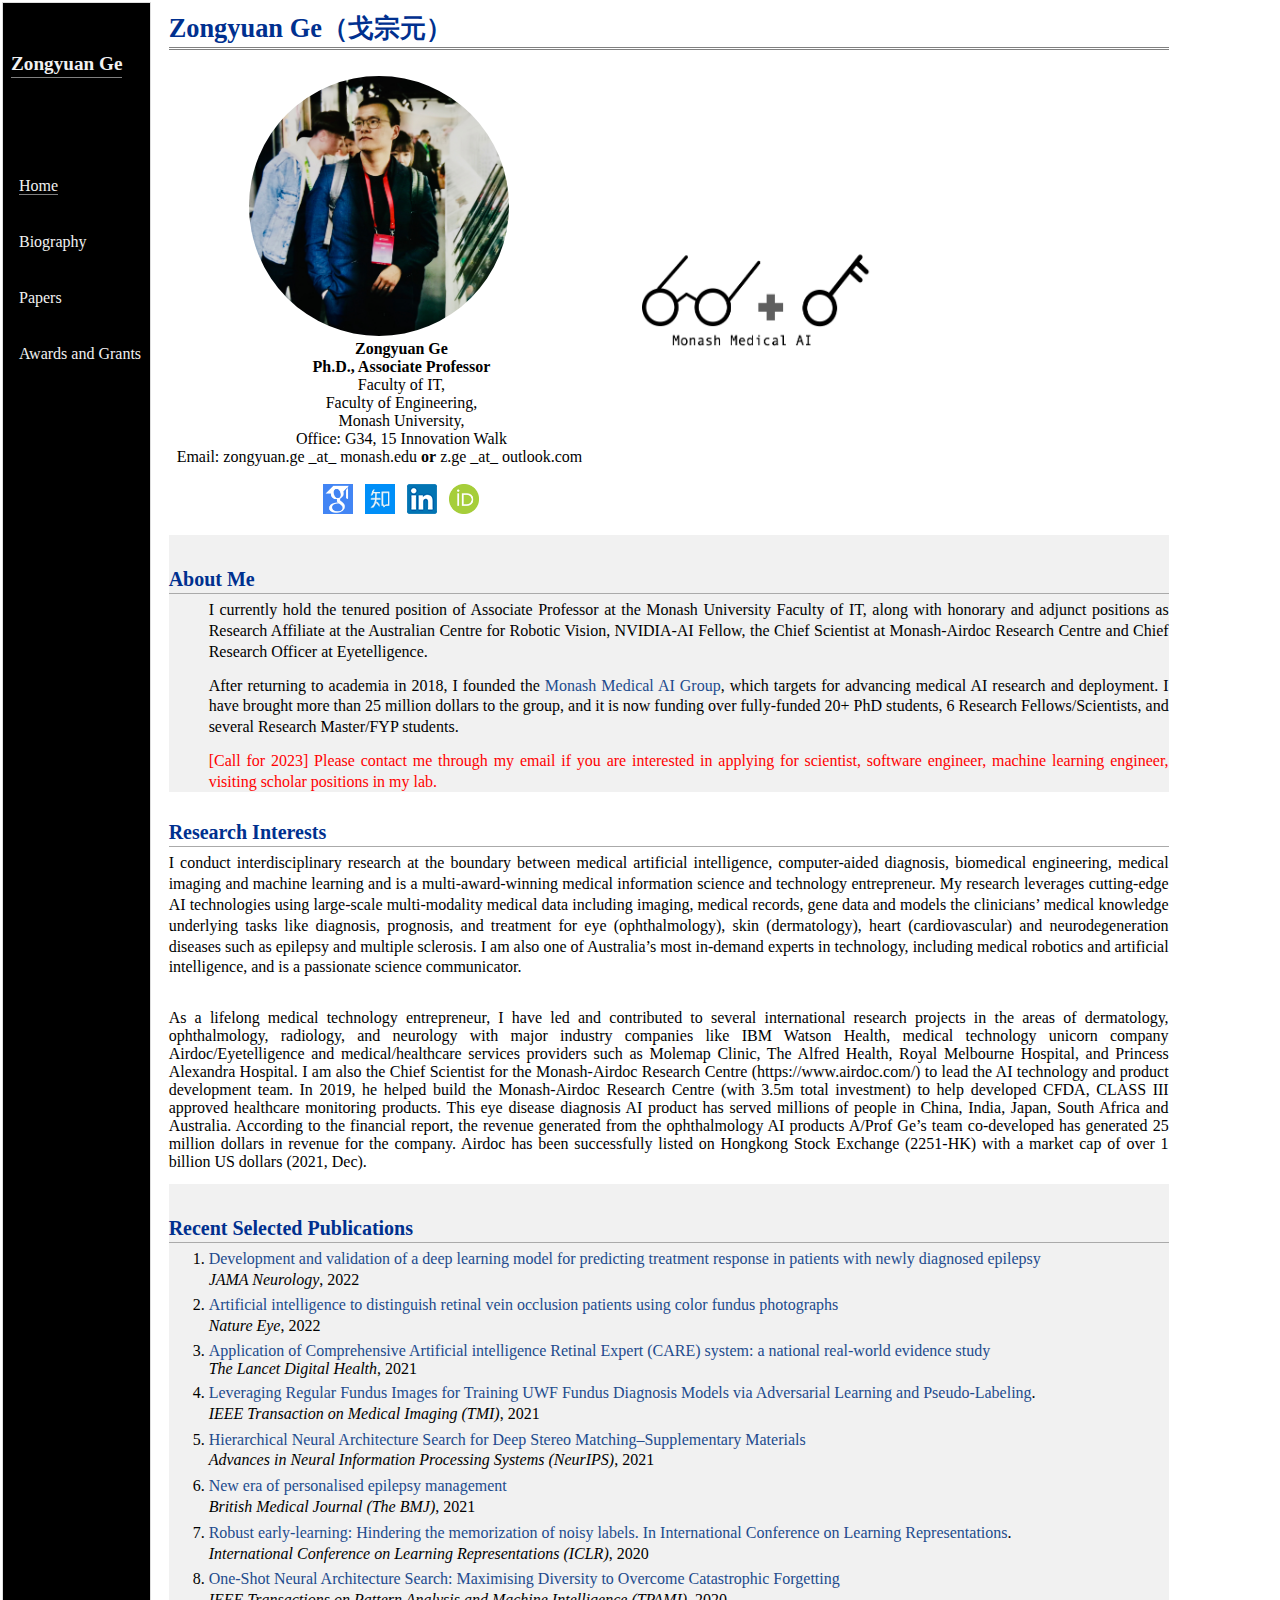
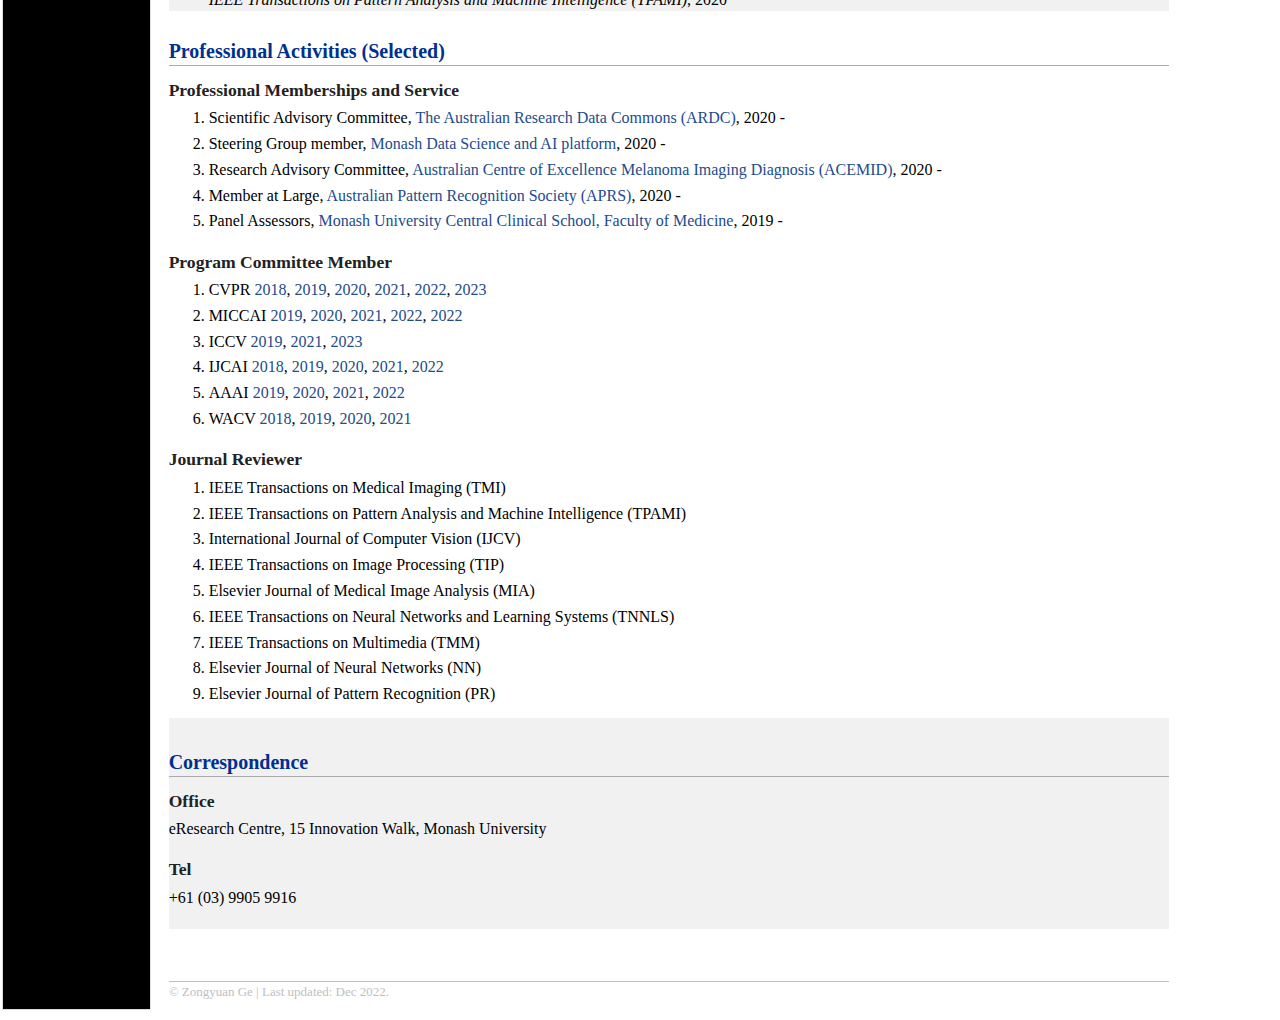
<file: index.html>
<html>
<head>
<meta http-equiv="Content-Type" content="text/html;charset=utf-8" />
<link rel="stylesheet" href="jemdoc.css" type="text/css" />
<title>Zongyuan Ge Homepage</title>
</head>
<body>
<table summary="Table for page layout." id="tlayout">
<tr valign="top">
<td id="layout-menu">
<div class="menu-category">Zongyuan Ge</div>
<div class="menu-item"><a href="index.html" class="current">Home</a></div>
<div class="menu-item"><a href="biography.html">Biography</a></div>
<div class="menu-item"><a href="papers.html">Papers</a></div>
<!-- <div class="menu-item"><a href="tutorials.html">Tutorials</a></div>
 --><div class="menu-item"><a href="awards.html">Awards and Grants</a></div>
<!-- <div class="menu-category">Research</div> -->
<!-- <div class="menu-item"><a href="books.html">Books</a></div>
 -->
 <!-- <div class="menu-item"><a href="papers.html">Papers</a></div> -->
<!-- <div class="menu-item"><a href="projects.html">Projects</a></div>
 -->
<!-- <div class="menu-item"><a href="tutorials.html">Tutorials</a></div> -->
<!-- <div class="menu-item"><a href="workshops.html">Workshops</a></div>
 -->
<!--  <div class="menu-item"><a href="talks.html">Invited&nbsp;talks</a></div>
 -->
<!-- <div class="menu-category">Awards &amp; Honors</div> -->
<!-- <div class="menu-item"><a href="awards.html">Grants and Awards</a></div> -->
<!-- <div class="menu-item"><a href="competitions.html">Competitions</a></div>
 -->
</td>
<td id="layout-content">
<div id="toptitle">
<h1>Zongyuan Ge（戈宗元）</h1>
</div>
<table class="imgtable"><tr>

<!-- <td align="centre">
<a href="https://www.monash.edu/mmai-group/"><img src="imgs/MMAI.png" alt=“Monash” width="230px" height="110px" /></a>
&nbsp;&nbsp;&nbsp;&nbsp;&nbsp;&nbsp;&nbsp;&nbsp;&nbsp;&nbsp;&nbsp;
</td> -->

<td align="left">
<img class="mycss" src="imgs/IMG_2961.JPG" alt="gzy" width="260px" height="260px" />&nbsp;&nbsp;&nbsp;&nbsp;&nbsp;&nbsp;&nbsp;&nbsp;&nbsp;&nbsp;&nbsp;
<!-- <td> -->
	<br/>
	<strong>Zongyuan Ge</strong><br />
	<strong>Ph.D., Associate Professor</strong><br />
	Faculty of IT,<br /> 
	Faculty of Engineering,<br />
	Monash University,<br />
	Office: G34, 15 Innovation Walk<br />
	Email: zongyuan.ge _at_ monash.edu <strong>or</strong> z.ge _at_ outlook.com &nbsp;&nbsp;&nbsp;&nbsp;&nbsp;&nbsp;&nbsp;&nbsp;&nbsp;&nbsp;
	<br /><br />
	<a href="https://scholar.google.com.au/citations?user=Q0gUrcIAAAAJ&hl=en"><img src="imgs/google_scholar.png" height="30px" style="margin-bottom:-3px"></a>&nbsp;&nbsp;
	<a href=""><img src="imgs/zhihu.jpg" height="30px" style="margin-bottom:-3px"></a>&nbsp;&nbsp;
	<a href="https://www.linkedin.com/in/zongyuange/"><img src="imgs/LinkedIn_s.png" height="30px" style="margin-bottom:-3px"></a>&nbsp;&nbsp;
	<a href="https://orcid.org/0000-0002-5880-8673"><img src="imgs/ORCID.jpg" height="30px" style="margin-bottom:-3px"></a>
	<br />

<!-- </td> -->

<!-- <td>
<a href="https://www.monash.edu/"><img src="imgs/monash.png" alt=“Monash” width="250px" height="95px" /></a>
</td> -->

<td>
<a href="https://www.monash.edu/mmai-group/"><img src="imgs/MMAI.png" alt=“Monash” width="240px" height="110px" /></a>
</td>

<!-- <td align="left">
</td> -->
</td>
</tr></table>
<br />
<div id="content-background">
<h2>About Me</h2>
<ul>
<p> I currently hold the tenured position of Associate Professor at the Monash University Faculty of IT, along with honorary and adjunct positions as Research Affiliate at the Australian Centre for Robotic Vision, NVIDIA-AI Fellow, the Chief Scientist at Monash-Airdoc Research Centre and Chief Research Officer at Eyetelligence. 
</li>
</ul>
<ul>

<p> 
After returning to academia in 2018, I founded the <a href="https://www.monash.edu/mmai-group">Monash Medical AI Group</a>, which targets for advancing medical AI research and deployment. I have brought more than 25 million dollars to the group, and it is now funding over fully-funded 20+ PhD students, 6 Research Fellows/Scientists, and several Research Master/FYP students. </p>
</li>
</ul>
<ul>


<!-- <li><p>I conduct interdisciplinary research at the boundary between artificial intelligence, computer-aided diagnosis, biomedical engineering, medical imaging and machine learning and is a multi-award winning medical information science and technology entrepreneur. My research leverages cutting-edge AI technologies using large-scale multi-modality medical data including imaging, medical records, gene data and models the clinicians’ medical knowledge underlying tasks like diagnosis and prognosis for eye (ophthalmology), skin (dermatology), heart (cardiovascular) and neurodegeneration diseases.</p>
</li>
</ul>
<ul> -->

<p style="color:rgb(255,0,0);">[Call for 2023] Please contact me through my email if you are interested in applying for scientist, software engineer, machine learning engineer, visiting scholar positions in my lab.</p></p>
</li>
</ul>
</div>

<!-- <h2>Call for Papers</h2>
<ul>
<li><p><b>Pattern Recognition Special Issue on <a href="https://www.journals.elsevier.com/pattern-recognition/call-for-papers/fine-grained-object-retrieval-matching-and-ranking">Fine-Grained Object Retrieval, Matching and Ranking</a>&ndash;Before Oct. 10, 2021.</b></p></p>
</li>
</ul>
<h2>Updates</h2>
<ul>
<li><p>Eg: Jun. 21, 2021: Very honored to serve as an Area Chair in <a href="https://www.bmvc2021.com/">BMVC 2021</a>.</p>
</li>
</ul> -->



<!-- <h2>Research Interests</h2>
<p>My research interests include some sub-fields of <b>Computer Vision</b> and <b>Machine Learning</b>:</p>
<ul>
<li><p><b>Deep Convolutional Neural Networks</b> (DCNN) is a type of feed-forward artificial neural network where the individual neurons are tiled in such a way that they respond to overlapping regions in the visual field, which is widely used in image and video related tasks.</p>
</li>
</ul> -->


<h2>Research Interests</h2>
<p>I conduct interdisciplinary research at the boundary between medical artificial intelligence, computer-aided diagnosis, biomedical engineering, medical imaging and machine learning and is a multi-award-winning medical information science and technology entrepreneur. My research leverages cutting-edge AI technologies using large-scale multi-modality medical data including imaging, medical records, gene data and models the clinicians’ medical knowledge underlying tasks like diagnosis, prognosis, and treatment for eye (ophthalmology), skin (dermatology), heart (cardiovascular) and neurodegeneration diseases such as epilepsy and multiple sclerosis. I am also one of Australia’s most in-demand experts in technology, including medical robotics and artificial intelligence, and is a passionate science communicator. </p>
<br>As a lifelong medical technology entrepreneur, I have led and contributed to several international research projects in the areas of dermatology, ophthalmology, radiology, and neurology with major industry companies like IBM Watson Health, medical technology unicorn company Airdoc/Eyetelligence and medical/healthcare services providers such as Molemap Clinic, The Alfred Health, Royal Melbourne Hospital, and Princess Alexandra Hospital. I am also the Chief Scientist for the Monash-Airdoc Research Centre (https://www.airdoc.com/) to lead the AI technology and product development team. In 2019, he helped build the Monash-Airdoc Research Centre (with 3.5m total investment) to help developed CFDA, CLASS III approved healthcare monitoring products. This eye disease diagnosis AI product has served millions of people in China, India, Japan, South Africa and Australia. According to the financial report, the revenue generated from the ophthalmology AI products A/Prof Ge’s team co-developed has generated 25 million dollars in revenue for the company. Airdoc has been successfully listed on Hongkong Stock Exchange (2251-HK) with a market cap of over 1 billion US dollars (2021, Dec).
<ul>
</ul>


<div id="content-background">
<h2>Recent Selected Publications</h2>
<ul>


<li><p><a href="https://jamanetwork.com/journals/jamaneurology/article-abstract/2795867">Development and validation of a deep learning model for predicting treatment response in patients with newly diagnosed epilepsy
</a>
<br /><i>JAMA Neurology</i>, 2022</p>
</li>

<li><p><a href="https://www.nature.com/articles/s41433-022-02239-4">Artificial intelligence to distinguish retinal vein occlusion patients using color fundus photographs
</a>
<br /><i>Nature Eye</i>, 2022</p>
</li>

<li><a href="https://scholar.google.com.au/citations?view_op=view_citation&amp;hl=en&amp;user=Q0gUrcIAAAAJ&amp;cstart=20&amp;pagesize=80&amp;citation_for_view=Q0gUrcIAAAAJ:8AbLer7MMksC" class="gsc_a_at">Application of Comprehensive Artificial intelligence Retinal Expert (CARE) system: a national real-world evidence study</a>
<!-- <br /> D Lin, J Xiong, C Liu, L Zhao, Z Li, S Yu, X Wu, <STRONG>Z Ge</STRONG>, X Hu, B Wang, M Fu, ...<br /><em> -->
<br /><i>The Lancet Digital Health</i>, 2021</span></em>
<br /></li>

<li><p><a href="https://arxiv.org/pdf/2011.13816.pdf">Leveraging Regular Fundus Images for Training UWF Fundus Diagnosis Models via Adversarial Learning and Pseudo-Labeling</a>.
<!-- <br />L.Ju, X.Wang, Z.Xin, P.Bonnington, T.Drummond, <b>Z.Ge</b> -->
<br /><i>IEEE Transaction on Medical Imaging (TMI)</i>, 2021</p>
</li>

<li><p><a href="https://proceedings.neurips.cc/paper/2020/file/fc146be0b230d7e0a92e66a6114b840d-Paper.pdf">Hierarchical Neural Architecture Search for Deep Stereo Matching–Supplementary Materials
</a>
<!--<br />X.Cheng, Y.Zhong, M.Harandi, Y.Dai, X.Chang, H.Li, T.Drummond, <b>Z.Ge</b>-->
<br /><i>Advances in Neural Information Processing Systems (NeurIPS)</i>, 2021</p>
</li>

<li><p><a href="https://www.bmj.com/content/371/bmj.m3658.long">New era of personalised epilepsy management
</a>
<!--<br />Z.Chen, B.Rollo, A.Baker, A.Anderson, Y.Ma, T.Obrien, <b>Z.Ge</b>, X.Wang, P.Kwan-->
<br /><i>British Medical Journal (The BMJ)</i>, 2021</p>
</li>


<li><p><a href="https://openreview.net/pdf?id=Eql5b1_hTE4">Robust early-learning: Hindering the memorization of noisy labels. In International Conference on Learning Representations</a>.
<!--<br />Xia, X., Liu, T., Han, B., Gong, C., Wang, N., <b>Z.Ge</b>, Chang, Y.-->
<br /><i>International Conference on Learning Representations (ICLR)</i>, 2020</p>
</li>


<li><p><a href="https://ieeexplore.ieee.org/abstract/document/9247292">One-Shot Neural Architecture Search: Maximising Diversity to Overcome Catastrophic Forgetting
</a>
<!--<br />M.Zhang, H.Li, S.Pan, X.Chang, <b>Z.Ge</b>, S.Su-->
<br /><i>IEEE Transactions on Pattern Analysis and Machine Intelligence
 (TPAMI)</i>, 2020</p>
</li>



<!-- <li><p><a href="publication/tip17SCDA.pdf">Robust early-learning: Hindering the memorization of noisy labels. In International Conference on Learning Representations</a>.
<br /><p style="color:red"><i>(This work was the highly cited paper by ESI, which received enough citations to place it in the top 1% of its academic field.)</i></p>
<b>X.-S. Wei</b>, J.-H. Luo, J. Wu, and Z.-H. Zhou.
<br /><i>IEEE Transactions on Image Processing (TIP)</i>, 2017, 26(6): 2868-2881.</p>
</li>
 -->
</ul>
</div>

<h2>Professional Activities (Selected)</h2>
<h3>Professional Memberships and Service</h3>
<ul>

<li><p>Scientific Advisory Committee, <a href="https://ardc.edu.au/">The Australian Research Data Commons (ARDC)</a>, 2020 -</p>
</li>
<li><p>Steering Group member, <a href="https://www.monash.edu/researchinfrastructure/datascienceandai/home">Monash Data Science and AI platform</a>, 2020 -</p>
</li>
<li><p>Research Advisory Committee,  <a href="https://acemid.centre.uq.edu.au/">Australian Centre of Excellence Melanoma Imaging Diagnosis (ACEMID)</a>, 2020 -</p>
</li>
<li><p>Member at Large, <a href="http://aprs.dictaconference.org/">Australian Pattern Recognition Society (APRS)</a>, 2020 -</p>
</li>
<li><p>Panel Assessors, <a href="https://www.monash.edu/medicine/ccs">Monash University Central Clinical School, Faculty of Medicine</a>, 2019 -</p>
</li>


<!-- </ul>
<h3>Program Chair / Co-Chair</h3>
<ul>
<li><p>ACM International Conference on Multimedia (ACM MM) Workshop on <a href="https://ltdl-ijcai21.github.io/">Multimedia Understanding with Less Labeling</a>, 2021</p>
</li>
<li><p>International Joint Conference on Artificial Intelligence (IJCAI) Workshop on <a href="https://ltdl-ijcai21.github.io/">Long-Tailed Distribution Learning</a>, 2021</p>
</li>
<li><p>International Conference on Computer Vision (ICCV) Workshop on <a href="http://chalearnlap.cvc.uab.es/workshop/44/description/">Understanding Social Behavior in Small Group Interactions</a>, 2021</p>
</li>
<li><p>Asian Conference on Computer Vision (ACCV) Workshop on <a href="https://sites.google.com/view/webfg2020">Webly-Supervised Fine-Grained Recognition</a>, 2020</p>
</li>
</ul>
<h3>Publicity Chair</h3>
<ul>
<li><p>PRCV <a href="http://www.prcv.cn/committees_en.html">2020</a></p>
</li>
</ul>
<h3>Guest Editor</h3>
<ul>
<li><p>Pattern Recognition Special Issue on <a href="https://www.journals.elsevier.com/pattern-recognition/call-for-papers/fine-grained-object-retrieval-matching-and-ranking">Fine-Grained Object Retrieval, Matching and Ranking</a>, 2021</p>
</li>
</ul>
<h3>Area Chair / Senior PC</h3>
<ul>
<li><p>IJCAI <a href="https://ijcai-21.org/">2021</a></p>
</li>
<li><p>BMVC <a href="https://www.bmvc2021.com/">2021</a></p>
</li> -->
</ul>
<h3>Program Committee Member</h3>
<ul>
<li><p>CVPR <a href="http://cvpr2018.thecvf.com/">2018</a>, <a href="http://cvpr2019.thecvf.com/">2019</a>, <a href="http://cvpr2020.thecvf.com/">2020</a>, <a href="http://cvpr2021.thecvf.com/">2021</a>, <a href="http://cvpr2022.thecvf.com/">2022</a>, <a href="http://cvpr2023.thecvf.com/">2023</a></p>
</li>
<li><p>MICCAI <a href="https://www.miccai2019.org/">2019</a>, <a href="https://miccai2020.org/en/">2020</a>, <a href="https://www.miccai2021.org/en/">2021</a>, <a href="https://www.miccai2021.org/en/">2022</a>, <a href="https://www.miccai2021.org/en/">2022</a>
<li><p>ICCV <a href="http://iccv2019.thecvf.com/">2019</a>, <a href="http://iccv2021.thecvf.com/home">2021</a>, <a href="http://iccv2023.thecvf.com/home">2023</a></p>
<li><p>IJCAI <a href="https://www.ijcai-18.org/">2018</a>, <a href="https://ijcai19.org/">2019</a>,  <a href="https://www.ijcai20.org/">2020</a>,  <a href="https://www.ijcai21.org/">2021</a>,  <a href="https://www.ijcai22.org/">2022</a></p>
</li>
<li><p>AAAI <a href="https://aaai.org/Conferences/AAAI-19/">2019</a>, <a href="https://aaai.org/Conferences/AAAI-20/">2020</a>, <a href="https://aaai.org/Conferences/AAAI-21/">2021</a>, <a href="https://aaai.org/Conferences/AAAI-22/">2022</a></p>
<li><p>WACV <a href="http://wacv2021.thecvf.com/">2018</a>, <a href="http://wacv2021.thecvf.com/">2019</a>, <a href="https://wacv20.wacv.net/">2020</a>, <a href="http://wacv2021.thecvf.com/">2021</a></p>
</li>

</p>
</li>
</ul>
<h3>Journal Reviewer</h3>
<ul>
<li><p>IEEE Transactions on Medical Imaging (TMI)</p>
</li>
<li><p>IEEE Transactions on Pattern Analysis and Machine Intelligence (TPAMI)</p>
</li>
<li><p>International Journal of Computer Vision (IJCV)</p>
</li>
<li><p>IEEE Transactions on Image Processing (TIP)</p>
</li>
<li><p>Elsevier Journal of Medical Image Analysis (MIA)</p>
</li>
<li><p>IEEE Transactions on Neural Networks and Learning Systems (TNNLS)</p>
</li>
<li><p>IEEE Transactions on Multimedia (TMM)</p>
</li>
<li><p>Elsevier Journal of Neural Networks (NN)</p>
</li>
<li><p>Elsevier Journal of Pattern Recognition (PR)
</p>
</li>


</p>
</li>
</ul>


<div id="content-background">
<h2>Correspondence</h2>
<h3>Office</h3>
<p>eResearch Centre, 15 Innovation Walk, Monash University</p>
<h3>Tel</h3>
<p>+61 (03) 9905 9916
<br /><br /></p>
</div>

<script type='text/javascript' id='clustrmaps' src='//cdn.clustrmaps.com/map_v2.js?cl=ffffff&w=300&t=tt&d=DkX2f_8RZ03wlQUJzl9vnrCtQIN5wcwJuIzyF4OasZY'></script>
<div id="footer">
<div id="footer-text">
&copy; Zongyuan Ge  | Last updated: Dec 2022</a>.
</div>
</div>
</td>
</tr>
</table>
</body>
</html>
</file>
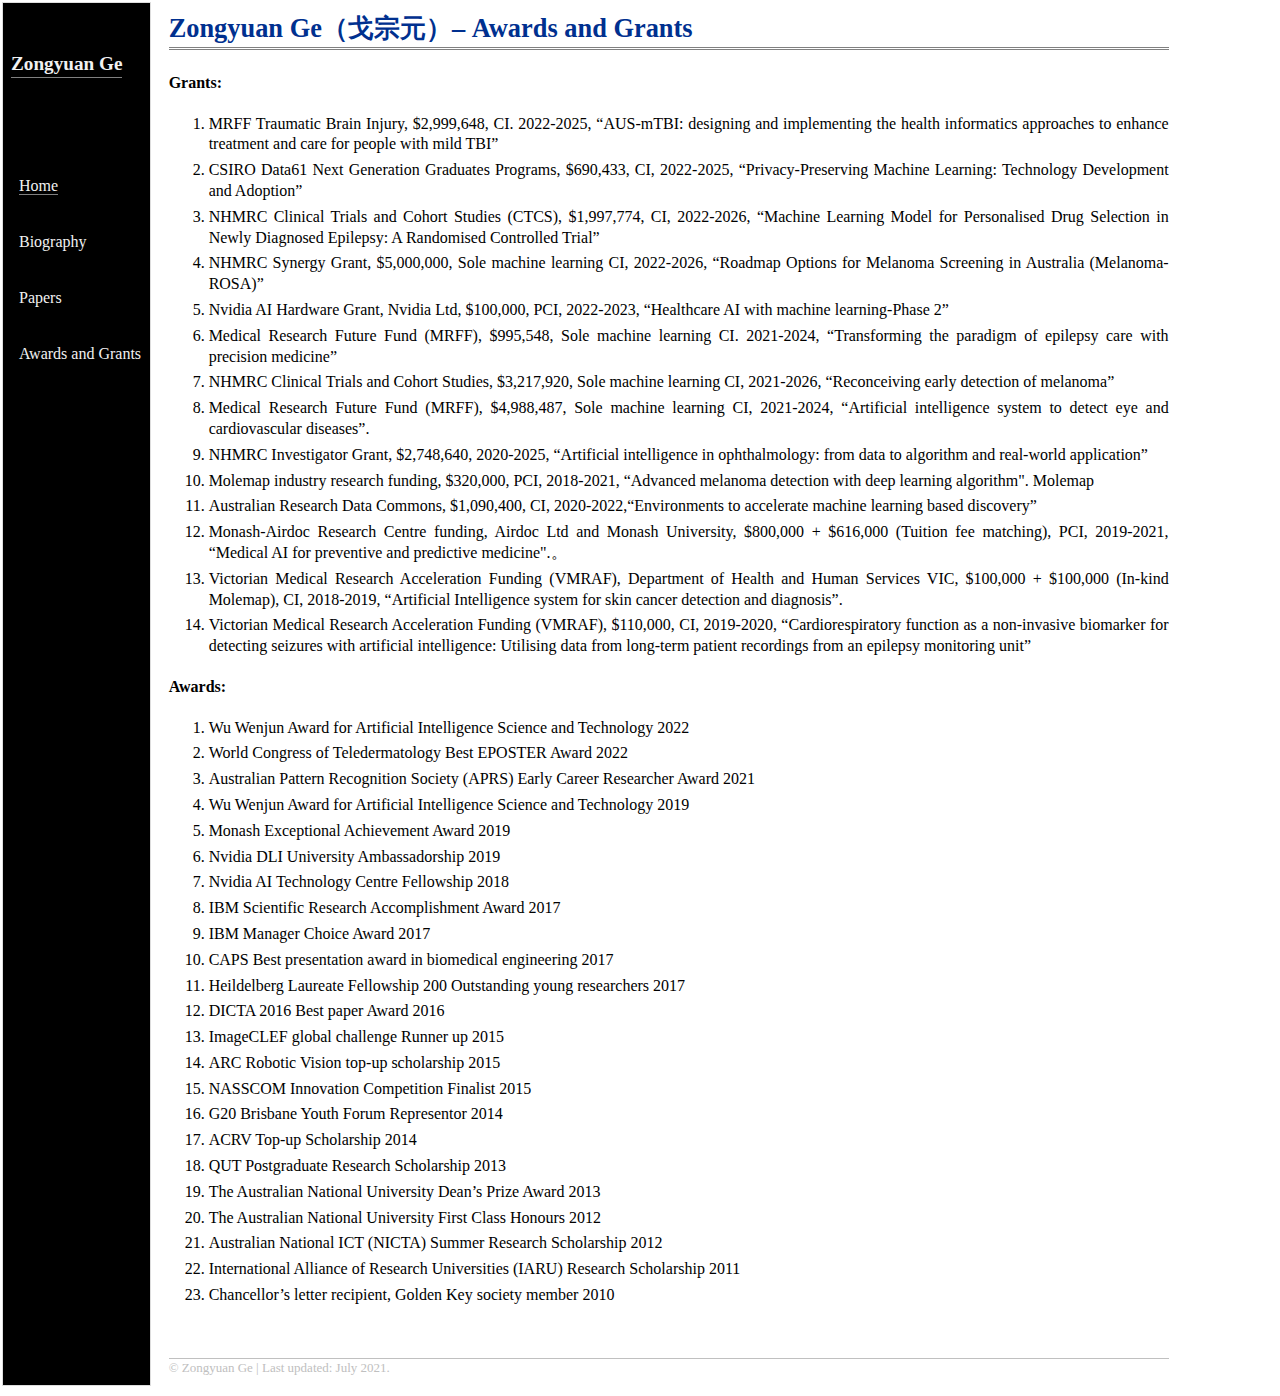
<file: awards.html>
<!DOCTYPE html PUBLIC "-//W3C//DTD XHTML 1.1//EN"
  "http://www.w3.org/TR/xhtml11/DTD/xhtml11.dtd">
<html xmlns="http://www.w3.org/1999/xhtml" xml:lang="en">
<head>
<meta name="generator" content="jemdoc, see http://jemdoc.jaboc.net/" />
<meta http-equiv="Content-Type" content="text/html;charset=utf-8" />
<link rel="stylesheet" href="jemdoc.css" type="text/css" />
<title>Zongyuan Ge（戈宗元）&ndash; Awards</title>
</head>
<body>
<table summary="Table for page layout." id="tlayout">
<tr valign="top">
<td id="layout-menu">
<div class="menu-category">Zongyuan Ge</div>
<div class="menu-item"><a href="index.html" class="current">Home</a></div>
<div class="menu-item"><a href="biography.html">Biography</a></div>
<div class="menu-item"><a href="papers.html">Papers</a></div>
<div class="menu-item"><a href="awards.html">Awards and Grants</a></div>
<!-- <div class="menu-category">Research</div> -->
<!-- <div class="menu-item"><a href="books.html">Books</a></div>
 -->
 <!-- <div class="menu-item"><a href="papers.html">Papers</a></div> -->
<!-- <div class="menu-item"><a href="projects.html">Projects</a></div>
 -->
<!-- <div class="menu-item"><a href="tutorials.html">Tutorials</a></div> -->
<!-- <div class="menu-item"><a href="workshops.html">Workshops</a></div>
 -->
<!--  <div class="menu-item"><a href="talks.html">Invited&nbsp;talks</a></div>
 -->
<!-- <div class="menu-category">Awards &amp; Honors</div> -->
<!-- <div class="menu-item"><a href="awards.html">Grants and Awards</a></div> -->
<!-- <div class="menu-item"><a href="competitions.html">Competitions</a></div>
 -->
</td>
<td id="layout-content">
<div id="toptitle">
<h1>Zongyuan Ge（戈宗元）&ndash; Awards and Grants</h1>
</div>

<h4>Grants:</h4>

<ul>
<li><p> MRFF Traumatic Brain Injury, $2,999,648, CI. 2022-2025, “AUS-mTBI: designing and implementing the health informatics approaches to enhance treatment and care for people with mild TBI”</p>
</li>

<li><p> CSIRO Data61 Next Generation Graduates Programs, $690,433, CI, 2022-2025, “Privacy-Preserving Machine Learning: Technology Development and Adoption”</p>
</li>

<li><p> NHMRC Clinical Trials and Cohort Studies (CTCS), $1,997,774, CI, 2022-2026, “Machine Learning Model for Personalised Drug Selection in Newly Diagnosed Epilepsy: A Randomised Controlled Trial”</p>
</li>

<li><p> NHMRC Synergy Grant, $5,000,000, Sole machine learning CI, 2022-2026, “Roadmap Options for Melanoma Screening in Australia (Melanoma-ROSA)”</p>
</li>

<li><p> Nvidia AI Hardware Grant, Nvidia Ltd, $100,000, PCI, 2022-2023, “Healthcare AI with machine learning-Phase 2”</p>
</li>

<li><p> Medical Research Future Fund (MRFF), $995,548, Sole machine learning CI. 2021-2024, “Transforming the paradigm of epilepsy care with precision medicine”</p>
</li>

<li><p>NHMRC Clinical Trials and Cohort Studies, $3,217,920, Sole machine learning CI, 2021-2026, “Reconceiving early detection of melanoma”</p>
</li>

<li><p> Medical Research Future Fund (MRFF), $4,988,487, Sole machine learning CI, 2021-2024, “Artificial intelligence system to detect eye and cardiovascular diseases”. </p>
</li>


<li><p>NHMRC Investigator Grant, $2,748,640, 2020-2025, “Artificial intelligence in ophthalmology: from data to algorithm and real-world application”</p>
</li>

<li><p>Molemap industry research funding, $320,000, PCI, 2018-2021, “Advanced melanoma detection with deep learning algorithm". Molemap</p>
</li>

<li><p> Australian Research Data Commons, $1,090,400, CI, 2020-2022,“Environments to accelerate machine learning based discovery”</p>
</li>

<li><p> Monash-Airdoc Research Centre funding, Airdoc Ltd and Monash University, $800,000 + $616,000 (Tuition fee matching), PCI, 2019-2021, “Medical AI for preventive and predictive medicine".。</p>
</li>

<li><p> Victorian Medical Research Acceleration Funding (VMRAF), Department of Health and Human Services VIC, $100,000 + $100,000 (In-kind Molemap), CI, 2018-2019, “Artificial Intelligence system for skin cancer detection and diagnosis”.  </p>
</li>

<li><p> Victorian Medical Research Acceleration Funding (VMRAF),  $110,000, CI, 2019-2020, “Cardiorespiratory function as a non-invasive biomarker for detecting seizures with artificial intelligence: Utilising data from long-term patient recordings from an epilepsy monitoring unit”</p>
</li>
</ul>


<h4>Awards:</h4>
<ul>
<li><p>  Wu Wenjun Award for Artificial Intelligence Science and Technology 2022</p>
</li>

<li><p>  World Congress of Teledermatology Best EPOSTER Award 2022</p>
</li>

<li><p>  Australian Pattern Recognition Society (APRS) Early Career Researcher Award 2021 </p>
</li>

<li><p>  Wu Wenjun Award for Artificial Intelligence Science and Technology 2019</p>
</li>

<li><p>  Monash Exceptional Achievement Award 2019</p>
</li>

<li><p>  Nvidia DLI University Ambassadorship 2019</p>
</li>

<li><p>  Nvidia AI Technology Centre Fellowship 2018</p>
</li>

<li><p>  IBM Scientific Research Accomplishment Award 2017</p>
</li>

<li><p>  IBM Manager Choice Award 2017</p>
</li>

<li><p>  CAPS Best presentation award in biomedical engineering 2017</p>
</li>

<li><p>  Heildelberg Laureate Fellowship 200 Outstanding young researchers 2017</p>
</li>

<li><p>  DICTA 2016 Best paper Award 2016</p>
</li>

<li><p>  ImageCLEF global challenge Runner up 2015</p>
</li>

<li><p>  ARC Robotic Vision top-up scholarship 2015</p>
</li>

<li><p>  NASSCOM Innovation Competition Finalist 2015</p>
</li>

<li><p>  G20 Brisbane Youth Forum Representor 2014</p>
</li>

<li><p>  ACRV Top-up Scholarship 2014</p>
</li>

<li><p>  QUT Postgraduate Research Scholarship 2013 </p>
</li>

<li><p>  The Australian National University Dean’s Prize Award 2013</p>
</li>

<li><p> The Australian National University First Class Honours 2012 </p>
</li>

<li><p>  Australian National ICT (NICTA) Summer Research Scholarship 2012</p>
</li>

<li><p>  International Alliance of Research Universities (IARU) Research Scholarship 2011</p>
</li>

<li><p>  Chancellor’s letter recipient, Golden Key society member 2010</p>
</li>
</ul>

<div id="footer">
<div id="footer-text">
&copy; Zongyuan Ge  | Last updated: July 2021</a>.
</div>
</div>
</td>
</tr>
</table>
</body>
</html>
</file>
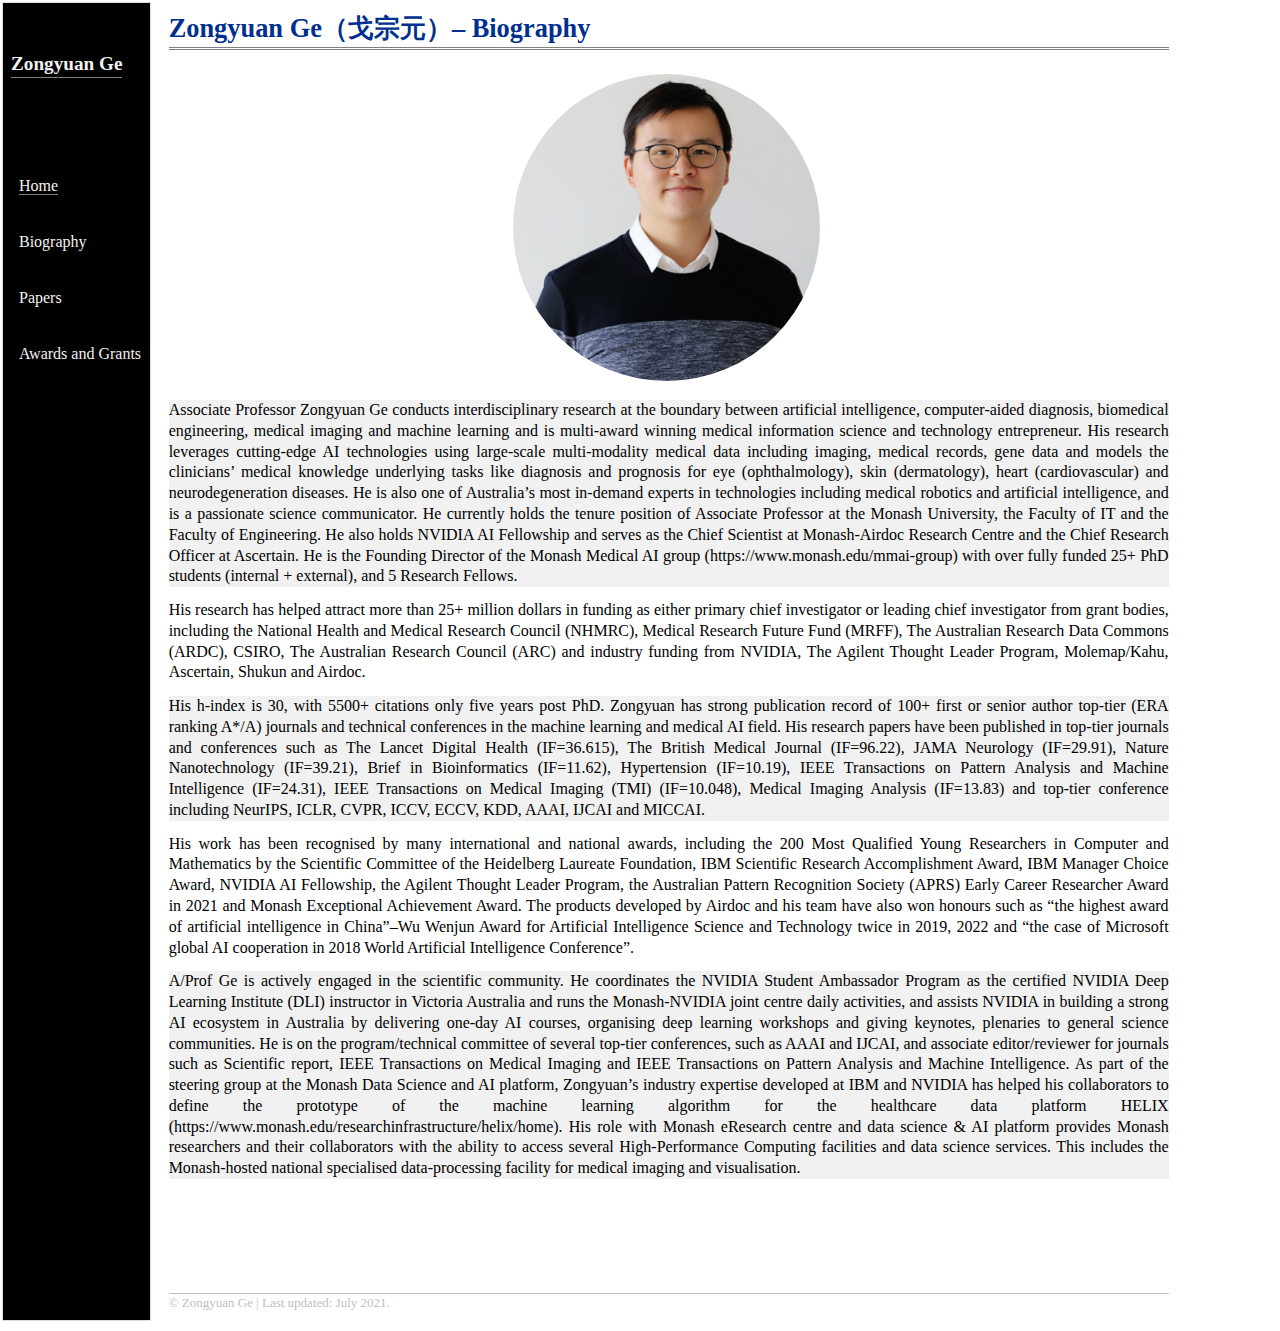
<file: biography.html>
<!DOCTYPE html PUBLIC "-//W3C//DTD XHTML 1.1//EN"
  "http://www.w3.org/TR/xhtml11/DTD/xhtml11.dtd">
<html xmlns="http://www.w3.org/1999/xhtml" xml:lang="en">
<head>
<meta name="generator" content="jemdoc, see http://jemdoc.jaboc.net/" />
<meta http-equiv="Content-Type" content="text/html;charset=utf-8" />
<link rel="stylesheet" href="jemdoc.css" type="text/css" />
<title>Zongyuan Ge（戈宗元）&ndash; Biography</title>
</head>
<body>
<table summary="Table for page layout." id="tlayout">
<tr valign="top">
<td id="layout-menu">
<div class="menu-category">Zongyuan Ge</div>
<div class="menu-item"><a href="index.html" class="current">Home</a></div>
<div class="menu-item"><a href="biography.html">Biography</a></div>
<div class="menu-item"><a href="papers.html">Papers</a></div>
<div class="menu-item"><a href="awards.html">Awards and Grants</a></div>
<!-- <div class="menu-category">Research</div> -->
<!-- <div class="menu-item"><a href="books.html">Books</a></div>
 -->
 <!-- <div class="menu-item"><a href="papers.html">Papers</a></div> -->
<!-- <div class="menu-item"><a href="projects.html">Projects</a></div> -->

<!-- <div class="menu-item"><a href="tutorials.html">Tutorials</a></div> -->
<!-- <div class="menu-item"><a href="workshops.html">Workshops</a></div>
 -->
<!--  <div class="menu-item"><a href="talks.html">Invited&nbsp;talks</a></div>
 -->
<!-- <div class="menu-category">Awards &amp; Honors</div> -->
<!-- <div class="menu-item"><a href="awards.html">Grants and Awards</a></div> -->
</td>
<td id="layout-content">
<div id="toptitle">
<h1>Zongyuan Ge（戈宗元）&ndash; Biography</h1>
</div>
<table class="imgtable">

<p align="center">
<img class="mycss" src="imgs/person_1.png" alt="weixs_full" width="307px" height="307px" />&nbsp;
</p>

<tr>
<p id="bk-color">Associate Professor Zongyuan Ge conducts interdisciplinary research at the boundary between artificial intelligence, computer-aided diagnosis, biomedical engineering, medical imaging and machine learning and is multi-award winning medical information science and technology entrepreneur. His research leverages cutting-edge AI technologies using large-scale multi-modality medical data including imaging, medical records, gene data and models the clinicians’ medical knowledge underlying tasks like diagnosis and prognosis for eye (ophthalmology), skin (dermatology), heart (cardiovascular) and neurodegeneration diseases. He is also one of Australia’s most in-demand experts in technologies including medical robotics and artificial intelligence, and is a passionate science communicator. He currently holds the tenure position of Associate Professor at the Monash University, the Faculty of IT and the Faculty of Engineering. He also holds NVIDIA AI Fellowship and serves as the Chief Scientist at Monash-Airdoc Research Centre and the Chief Research Officer at Ascertain. He is the Founding Director of the Monash Medical AI group (https://www.monash.edu/mmai-group) with over fully funded 25+ PhD students (internal + external), and 5 Research Fellows. </p>

<p>His research has helped attract more than 25+ million dollars in funding as either primary chief investigator or leading chief investigator from grant bodies, including the National Health and Medical Research Council (NHMRC), Medical Research Future Fund (MRFF), The Australian Research Data Commons (ARDC), CSIRO, The Australian Research Council (ARC) and industry funding from NVIDIA, The Agilent Thought Leader Program, Molemap/Kahu, Ascertain, Shukun and Airdoc.  </p>

<p id="bk-color">His h-index is 30, with 5500+ citations only five years post PhD. Zongyuan has strong publication record of 100+ first or senior author top-tier (ERA ranking A*/A) journals and technical conferences in the machine learning and medical AI field. His research papers have been published in top-tier journals and conferences such as The Lancet Digital Health (IF=36.615), The British Medical Journal (IF=96.22), JAMA Neurology (IF=29.91), Nature Nanotechnology (IF=39.21), Brief in Bioinformatics (IF=11.62), Hypertension (IF=10.19), IEEE Transactions on Pattern Analysis and Machine Intelligence (IF=24.31), IEEE Transactions on Medical Imaging (TMI) (IF=10.048), Medical Imaging Analysis (IF=13.83) and top-tier conference including NeurIPS, ICLR, CVPR, ICCV, ECCV, KDD, AAAI, IJCAI and MICCAI.  </p>

<p>His work has been recognised by many international and national awards, including the 200 Most Qualified Young Researchers in Computer and Mathematics by the Scientific Committee of the Heidelberg Laureate Foundation, IBM Scientific Research Accomplishment Award, IBM Manager Choice Award, NVIDIA AI Fellowship, the Agilent Thought Leader Program, the Australian Pattern Recognition Society (APRS) Early Career Researcher Award in 2021 and Monash Exceptional Achievement Award. The products developed by Airdoc and his team have also won honours such as “the highest award of artificial intelligence in China”–Wu Wenjun Award for Artificial Intelligence Science and Technology twice in 2019, 2022 and “the case of Microsoft global AI cooperation in 2018 World Artificial Intelligence Conference”.  </p>

<p id="bk-color">A/Prof Ge is actively engaged in the scientific community. He coordinates the NVIDIA Student Ambassador Program as the certified NVIDIA Deep Learning Institute (DLI) instructor in Victoria Australia and runs the Monash-NVIDIA joint centre daily activities, and assists NVIDIA in building a strong AI ecosystem in Australia by delivering one-day AI courses, organising deep learning workshops and giving keynotes, plenaries to general science communities. He is on the program/technical committee of several top-tier conferences, such as AAAI and IJCAI, and associate editor/reviewer for journals such as Scientific report, IEEE Transactions on Medical Imaging and IEEE Transactions on Pattern Analysis and Machine Intelligence. As part of the steering group at the Monash Data Science and AI platform, Zongyuan’s industry expertise developed at IBM and NVIDIA has helped his collaborators to define the prototype of the machine learning algorithm for the healthcare data platform HELIX (https://www.monash.edu/researchinfrastructure/helix/home). His role with Monash eResearch centre and data science & AI platform provides Monash researchers and their collaborators with the ability to access several High-Performance Computing facilities and data science services. This includes the Monash-hosted national specialised data-processing facility for medical imaging and visualisation.</p>
<br /><br />

</p>

<!-- <p><tt>[<a href="./biography_ch.html">中文简介</a>]</tt></p>
 -->
<!-- <td align="left" valign="top">
<img src="imgs/person.jpg" alt="weixs_full" width="241px" height="307px" />&nbsp;</td>
<td align="left"></td> -->

</tr>
</table>
<div id="footer">
<div id="footer-text">
&copy; Zongyuan Ge  | Last updated: July 2021</a>.
</div>
</div>
</td>
</tr>
</table>
</body>
</html>
</file>
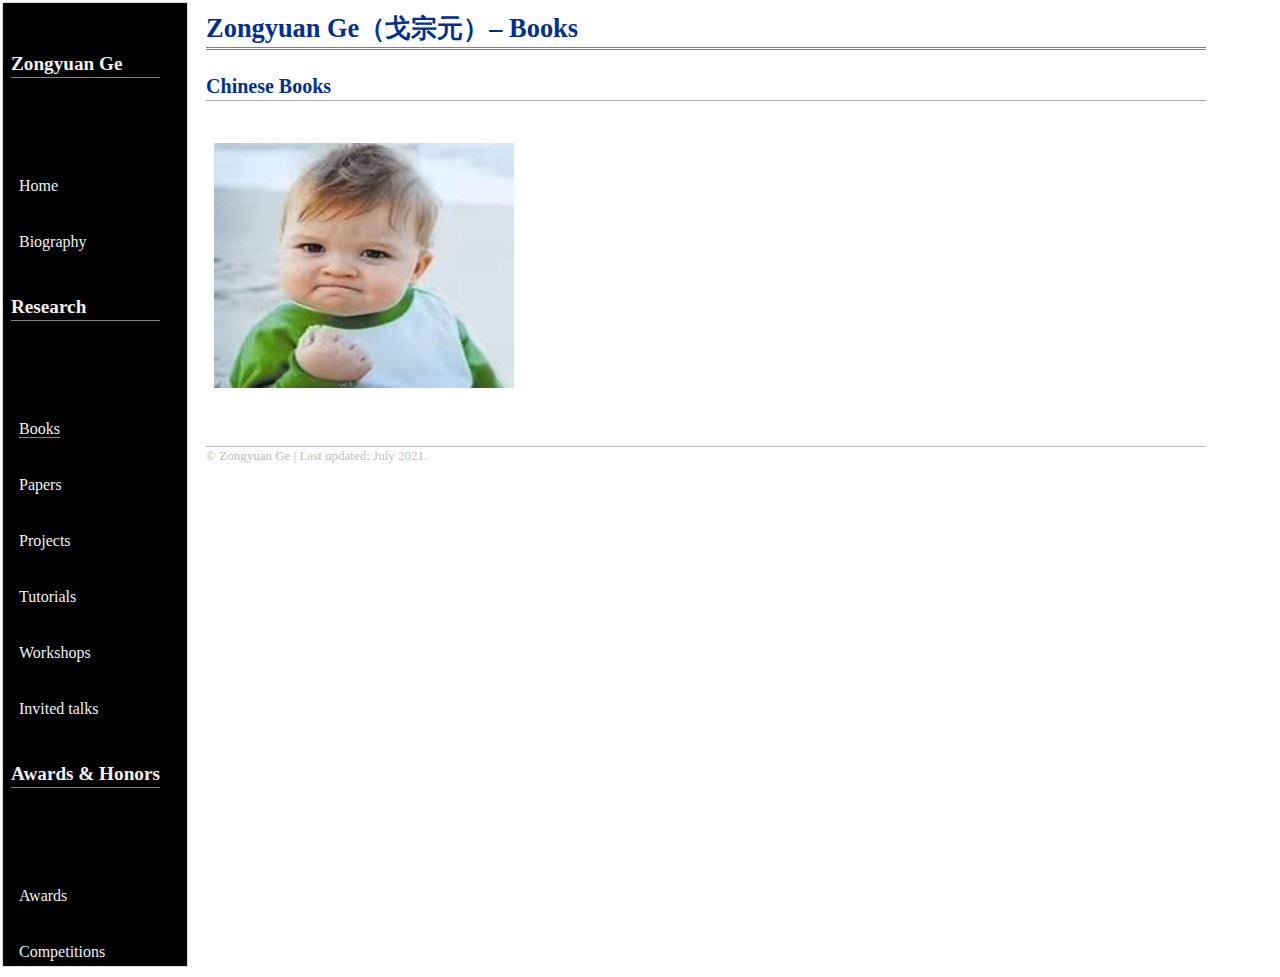
<file: books.html>
<html>
<head>
<meta name="generator" content="jemdoc, see http://jemdoc.jaboc.net/" />
<meta http-equiv="Content-Type" content="text/html;charset=utf-8" />
<link rel="stylesheet" href="jemdoc.css" type="text/css" />
<title>Zongyuan Ge（戈宗元）&ndash; Books</title>
</head>
<body>
<table summary="Table for page layout." id="tlayout">
<tr valign="top">
<td id="layout-menu">
<div class="menu-category">Zongyuan Ge</div>
<div class="menu-item"><a href="index.html">Home</a></div>
<div class="menu-item"><a href="biography.html">Biography</a></div>
<div class="menu-category">Research</div>
<div class="menu-item"><a href="books.html" class="current">Books</a></div>
<div class="menu-item"><a href="papers.html">Papers</a></div>
<div class="menu-item"><a href="projects.html">Projects</a></div>
<div class="menu-item"><a href="tutorials.html">Tutorials</a></div>
<div class="menu-item"><a href="workshops.html">Workshops</a></div>
<div class="menu-item"><a href="talks.html">Invited&nbsp;talks</a></div>
<div class="menu-category">Awards &amp; Honors</div>
<div class="menu-item"><a href="awards.html">Awards</a></div>
<div class="menu-item"><a href="competitions.html">Competitions</a></div>
</td>
<td id="layout-content">
<div id="toptitle">
<h1>Zongyuan Ge（戈宗元）&ndash; Books</h1>
</div>
<h2>Chinese Books</h2>
<p><br /></p>
<table class="imgtable"><tr><td>
<img src="imgs/paper.jpg" alt="SciChina" width="300px" height="245px" />&nbsp;</td>
<td align="left"><ul>
</li>
</ul>
</td></tr></table>
<div id="footer">
<div id="footer-text">
&copy; Zongyuan Ge  | Last updated: July 2021</a>.
</div>
</div>
</td>
</tr>
</table>
</body>
</html>
</file>
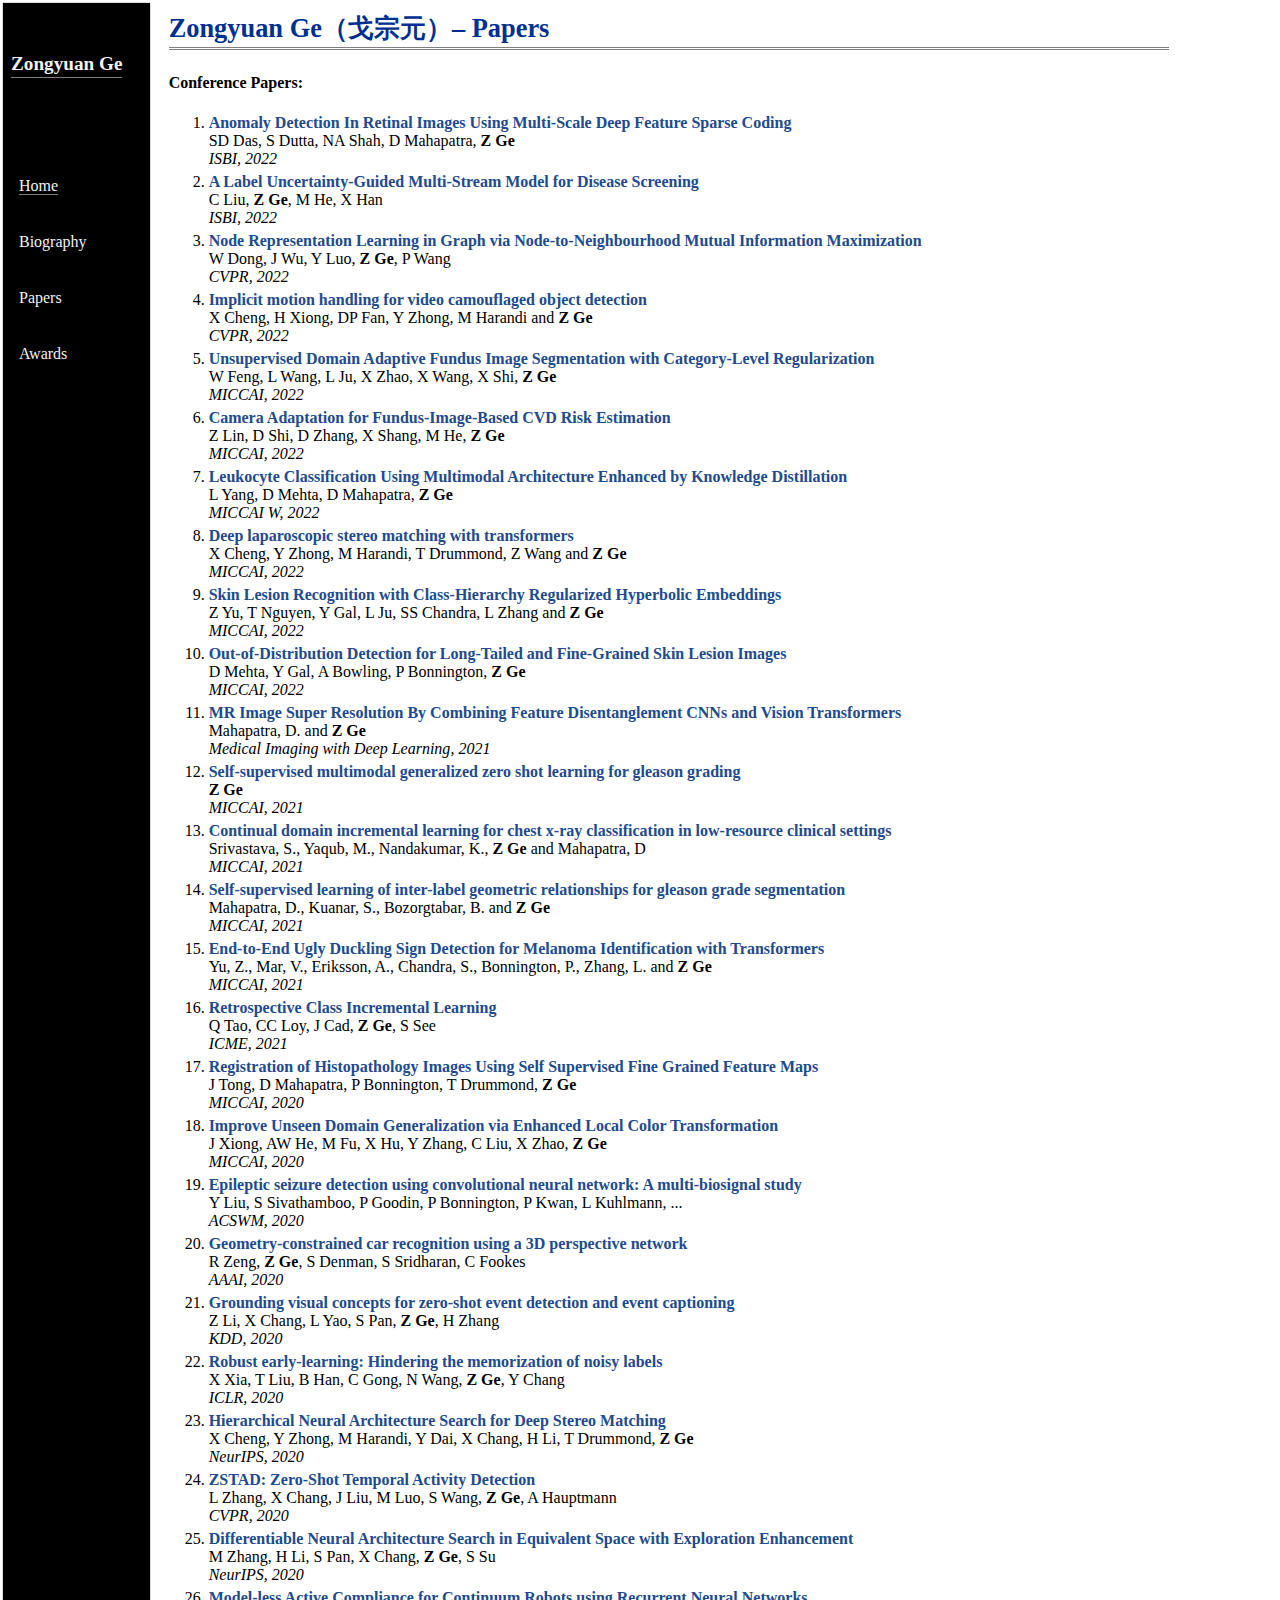
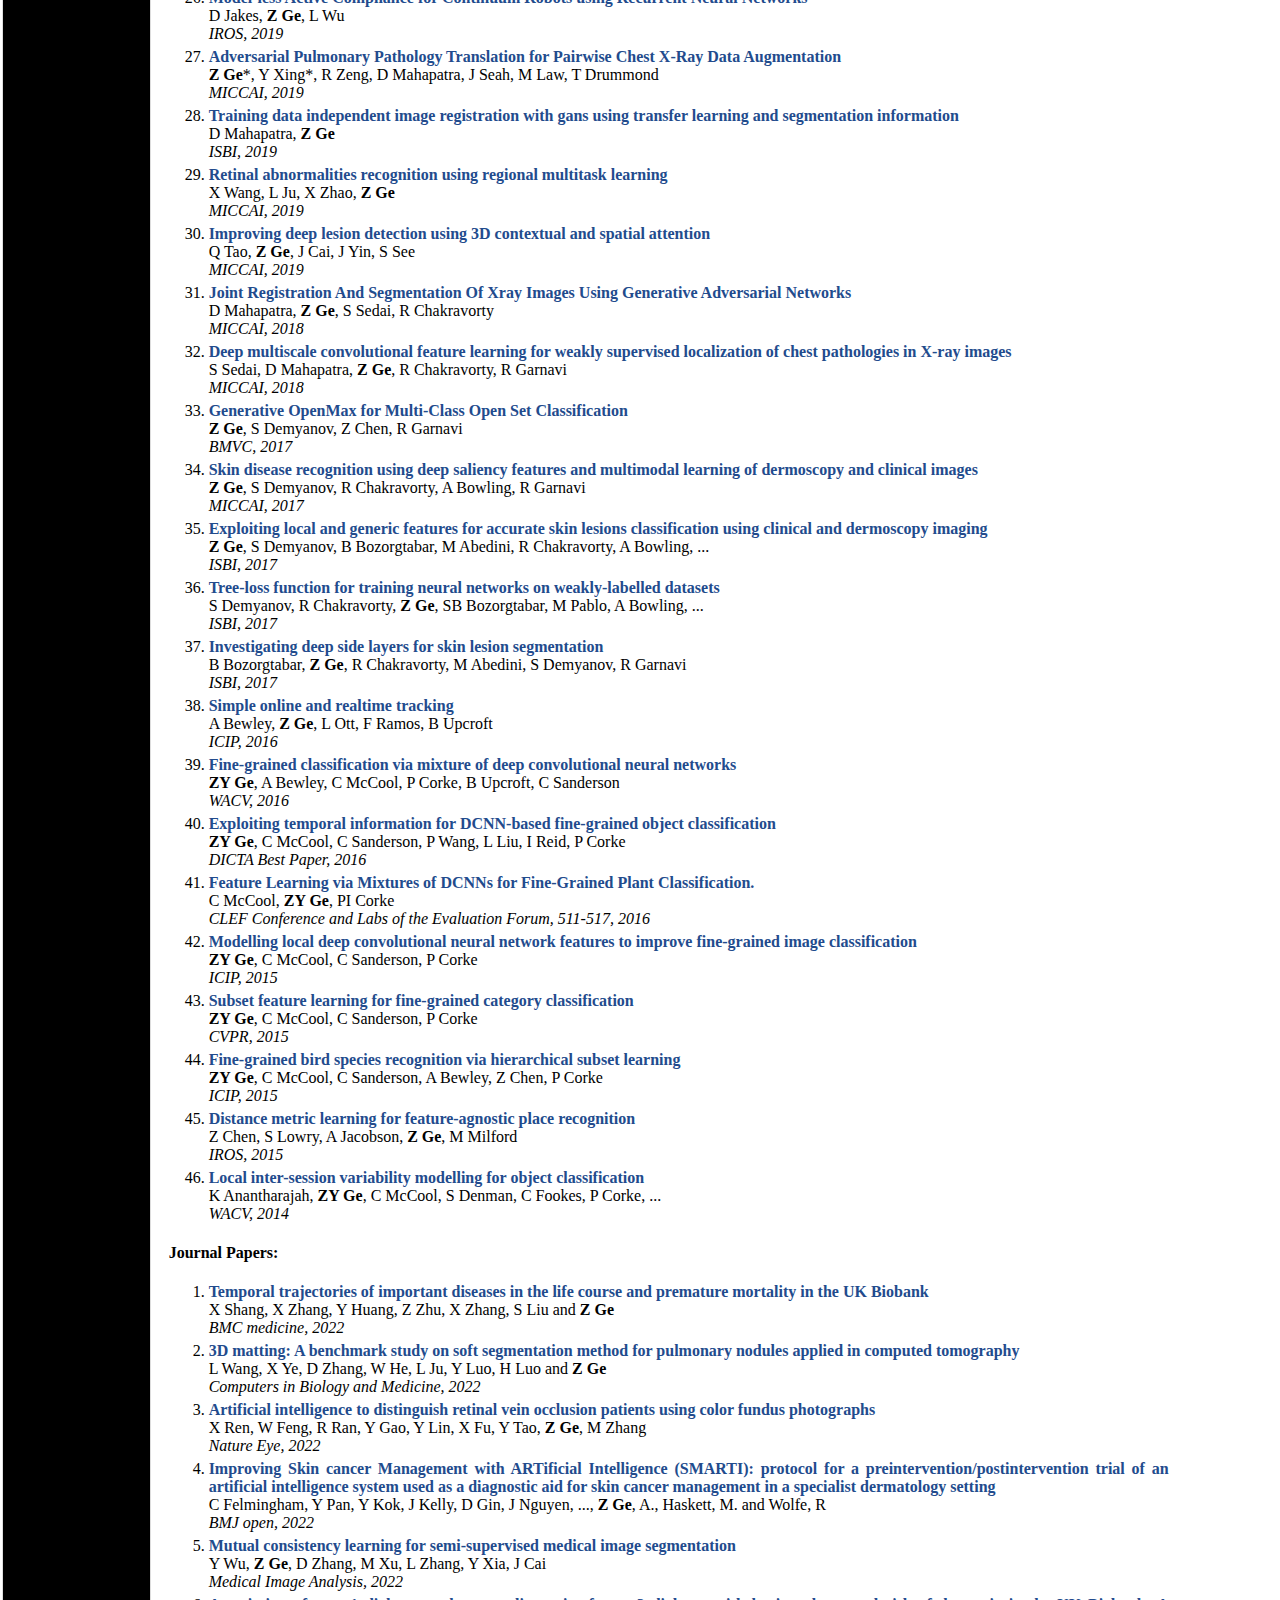
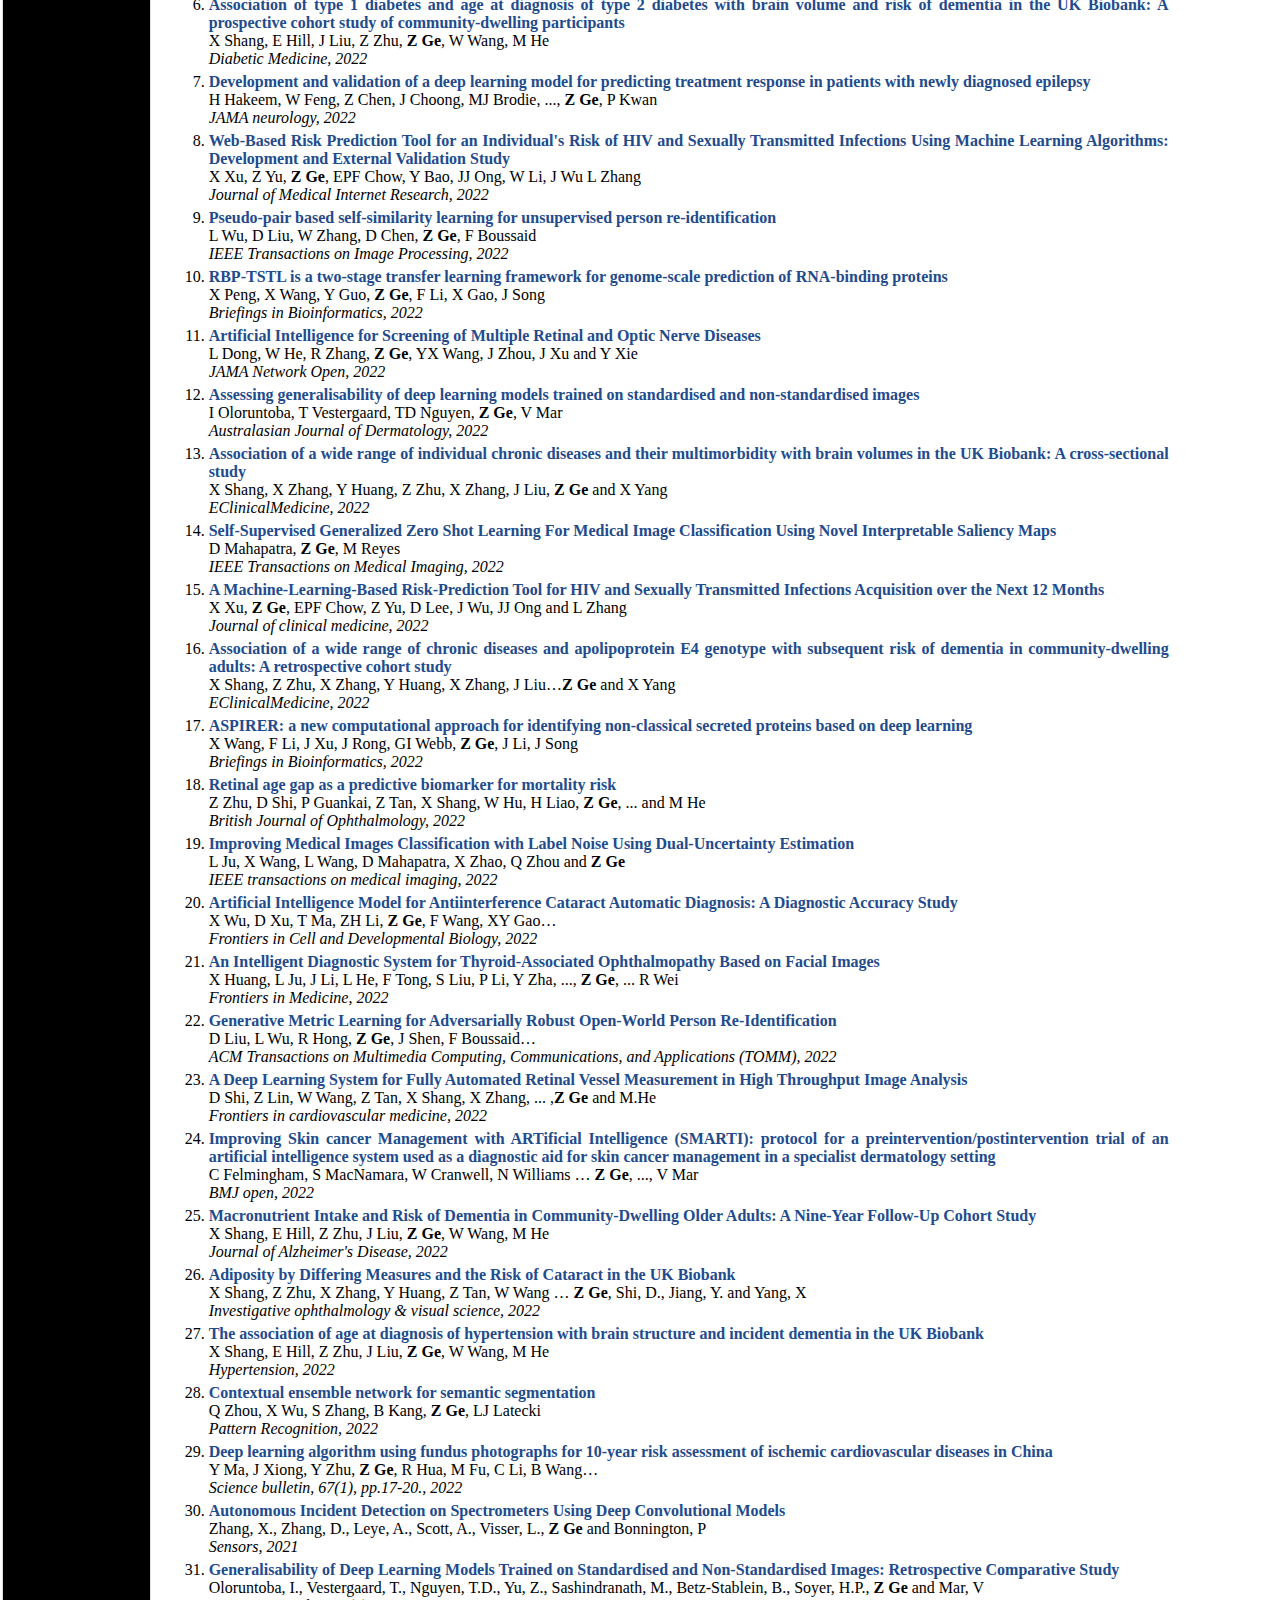
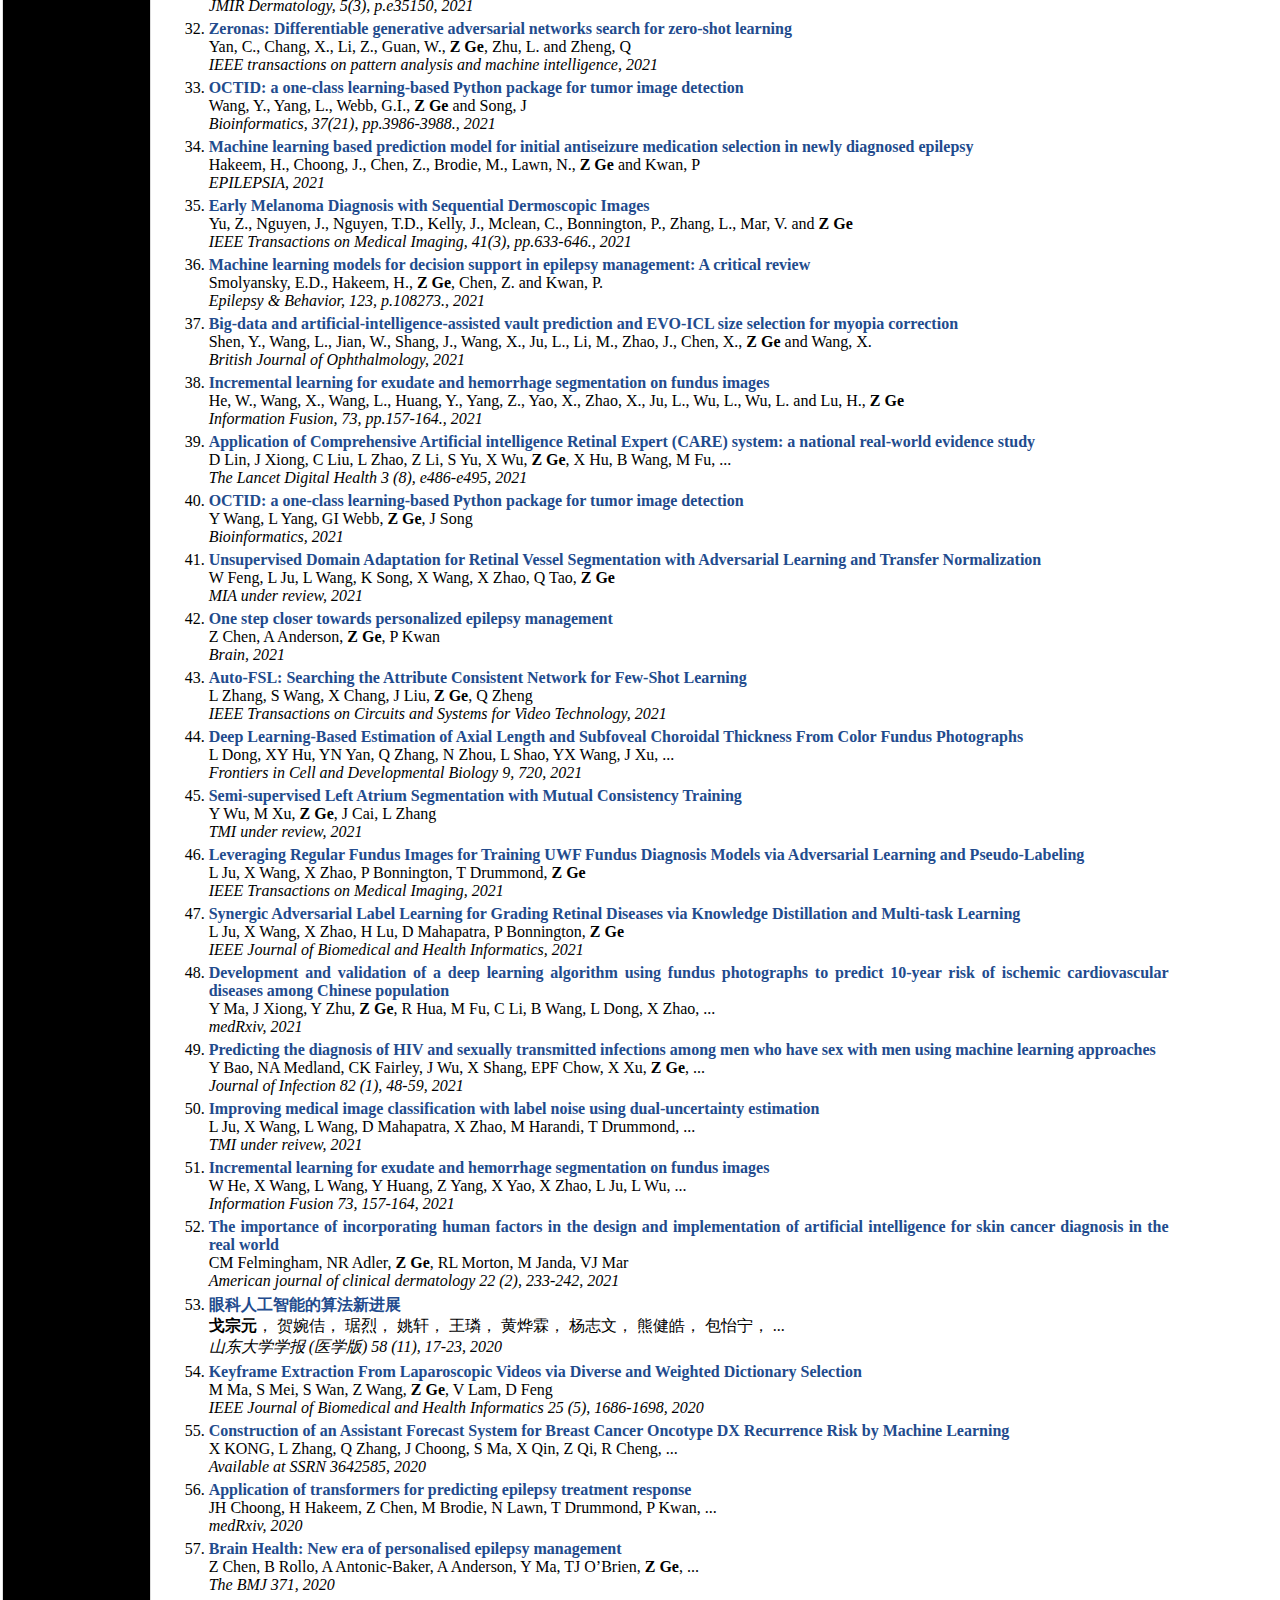
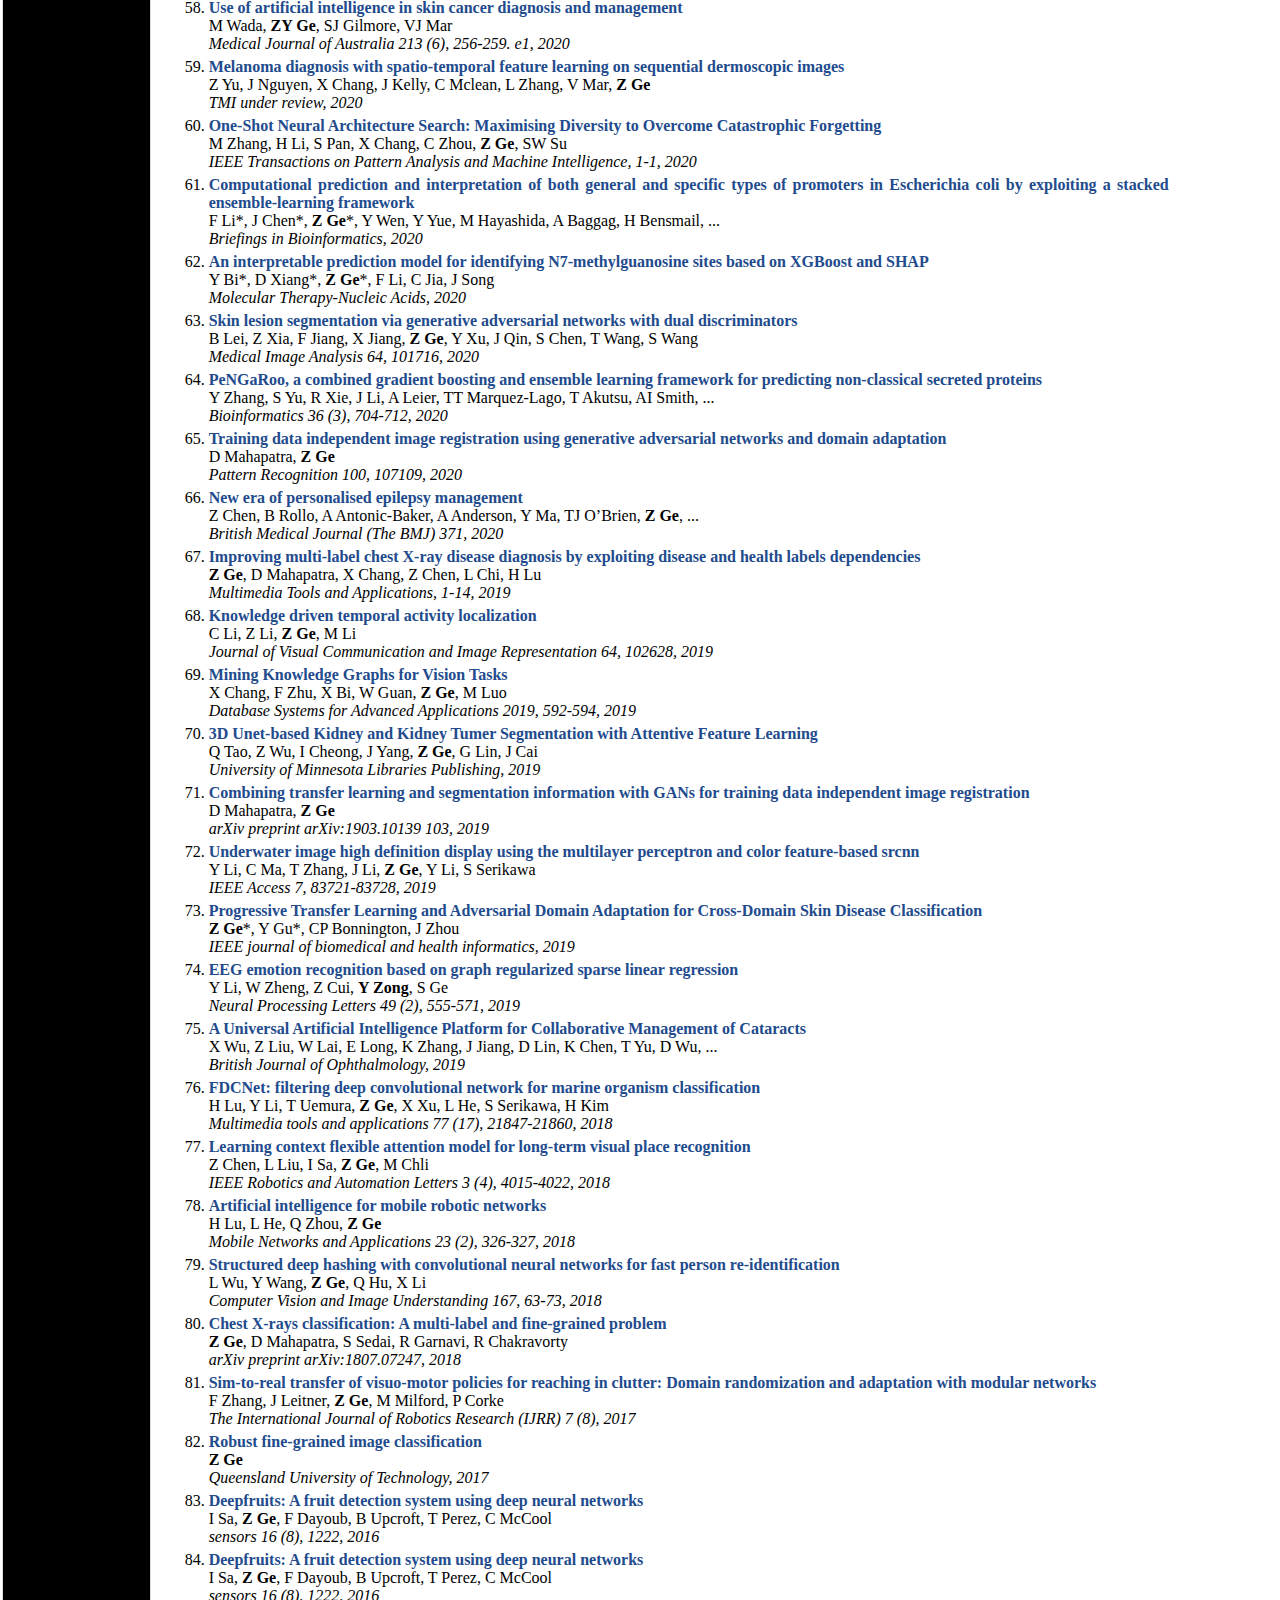
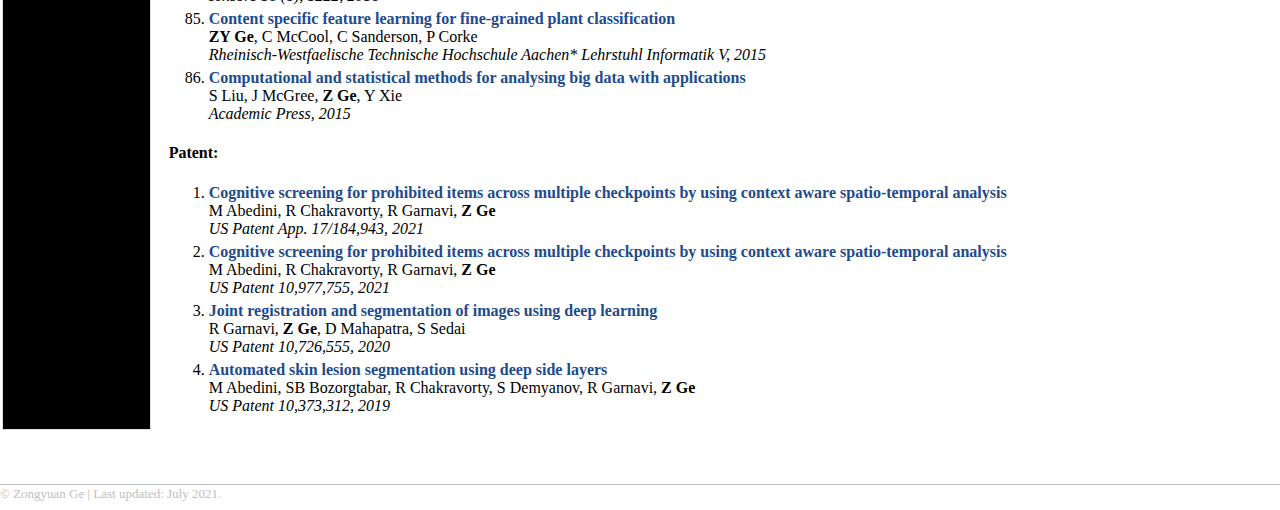
<file: papers.html>
<!DOCTYPE html PUBLIC "-//W3C//DTD XHTML 1.1//EN"
  "http://www.w3.org/TR/xhtml11/DTD/xhtml11.dtd">
<html xmlns="http://www.w3.org/1999/xhtml" xml:lang="en">
<head>
<meta name="generator" content="jemdoc, see http://jemdoc.jaboc.net/" />
<meta http-equiv="Content-Type" content="text/html;charset=utf-8" />
<link rel="stylesheet" href="jemdoc.css" type="text/css" />
<title>Zongyuan Ge（戈宗元）&ndash; Papers</title>
</head>
<body>
<table summary="Table for page layout." id="tlayout">

<tr valign="top">
<td id="layout-menu">

<div class="menu-category">Zongyuan Ge</div>


<div class="menu-item"><a href="index.html" class="current">Home</a></div>


<div class="menu-item"><a href="biography.html">Biography</a></div>


<div class="menu-item"><a href="papers.html">Papers</a></div>


<div class="menu-item"><a href="awards.html">Awards</a></div>

<!-- 
<div class="menu-category">Research</div>
 -->
<!-- 
<div class="menu-item"><a href="books.html">Books</a></div>

 -->
 <!-- 
<div class="menu-item"><a href="papers.html">Papers</a></div>
 -->
<!-- 
<div class="menu-item"><a href="projects.html">Projects</a></div>

 -->
<!-- 
<div class="menu-item"><a href="tutorials.html">Tutorials</a></div>
 -->
<!-- 
<div class="menu-item"><a href="workshops.html">Workshops</a></div>

 -->
<!--  
<div class="menu-item"><a href="talks.html">Invited&nbsp;talks</a></div>

 -->
<!-- 
<div class="menu-category">Awards &amp; Honors</div>
 -->
<!-- 
<div class="menu-item"><a href="awards.html">Grants and Awards</a></div>
 -->
</td>

<td id="layout-content">

<div id="toptitle">
<h1>Zongyuan Ge（戈宗元）&ndash; Papers</h1>
</div>


<h4>Conference Papers:</h4>
<ul>

<li><a href="https://scholar.google.com.au/citations?view_op=view_citation&hl=en&user=Q0gUrcIAAAAJ&sortby=pubdate&citation_for_view=Q0gUrcIAAAAJ:ZfRJV9d4-WMC" class="gsc_a_at"><STRONG>Anomaly Detection In Retinal Images Using Multi-Scale Deep Feature Sparse Coding</STRONG></a><br />
SD Das, S Dutta, NA Shah, D Mahapatra, <STRONG>Z Ge</STRONG><br /><em>
ISBI<span class="gs_oph">, 2022</span></em>
<br /></li>

<li><a href="https://scholar.google.com.au/citations?view_op=view_citation&hl=en&user=Q0gUrcIAAAAJ&sortby=pubdate&citation_for_view=Q0gUrcIAAAAJ:ZuybSZzF8UAC" class="gsc_a_at"><STRONG>A Label Uncertainty-Guided Multi-Stream Model for Disease Screening</STRONG></a><br />
C Liu, <STRONG>Z Ge</STRONG>, M He, X Han<br /><em>
ISBI<span class="gs_oph">, 2022</span></em>
<br /></li>

<li><a href="https://scholar.google.com.au/citations?view_op=view_citation&hl=en&user=Q0gUrcIAAAAJ&cstart=20&pagesize=80&sortby=pubdate&citation_for_view=Q0gUrcIAAAAJ:JQOojiI6XY0C" class="gsc_a_at"><STRONG>Node Representation Learning in Graph via Node-to-Neighbourhood Mutual Information Maximization</STRONG></a><br />
W Dong, J Wu, Y Luo, <STRONG>Z Ge</STRONG>, P Wang<br /><em>
CVPR<span class="gs_oph">, 2022</span></em>
<br /></li>

<li><a href="https://scholar.google.com.au/citations?view_op=view_citation&hl=en&user=Q0gUrcIAAAAJ&cstart=20&pagesize=80&sortby=pubdate&citation_for_view=Q0gUrcIAAAAJ:uLbwQdceFCQC" class="gsc_a_at"><STRONG>Implicit motion handling for video camouflaged object detection</STRONG></a><br />
X Cheng, H Xiong, DP Fan, Y Zhong, M Harandi and <STRONG>Z Ge</STRONG><br /><em>
CVPR<span class="gs_oph">, 2022</span></em>
<br /></li>

<li><a href="https://scholar.google.com.au/citations?view_op=view_citation&hl=en&user=Q0gUrcIAAAAJ&cstart=20&pagesize=80&sortby=pubdate&citation_for_view=Q0gUrcIAAAAJ:9Nmd_mFXekcC" class="gsc_a_at"><STRONG>Unsupervised Domain Adaptive Fundus Image Segmentation with Category-Level Regularization</STRONG></a><br />
W Feng, L Wang, L Ju, X Zhao, X Wang, X Shi, <STRONG>Z Ge</STRONG><br /><em>
MICCAI<span class="gs_oph">, 2022</span></em>
<br /></li>

<li><a href="https://scholar.google.com.au/citations?view_op=view_citation&hl=en&user=Q0gUrcIAAAAJ&cstart=20&pagesize=80&sortby=pubdate&citation_for_view=Q0gUrcIAAAAJ:XD-gHx7UXLsC" class="gsc_a_at"><STRONG>Camera Adaptation for Fundus-Image-Based CVD Risk Estimation</STRONG></a><br />
Z Lin, D Shi, D Zhang, X Shang, M He, <STRONG>Z Ge</STRONG><br /><em>
MICCAI<span class="gs_oph">, 2022</span></em>
<br /></li>

<li><a href="https://scholar.google.com.au/citations?view_op=view_citation&hl=en&user=Q0gUrcIAAAAJ&cstart=20&pagesize=80&sortby=pubdate&citation_for_view=Q0gUrcIAAAAJ:VLnqNzywnoUC" class="gsc_a_at"><STRONG>Leukocyte Classification Using Multimodal Architecture Enhanced by Knowledge Distillation</STRONG></a><br />
L Yang, D Mehta, D Mahapatra, <STRONG>Z Ge</STRONG><br /><em>
MICCAI W<span class="gs_oph">, 2022</span></em>
<br /></li>

<li><a href="https://scholar.google.com.au/citations?view_op=view_citation&hl=en&user=Q0gUrcIAAAAJ&cstart=20&pagesize=80&sortby=pubdate&citation_for_view=Q0gUrcIAAAAJ:uJ-U7cs_P_0C" class="gsc_a_at"><STRONG>Deep laparoscopic stereo matching with transformers</STRONG></a><br />
X Cheng, Y Zhong, M Harandi, T Drummond, Z Wang and <STRONG>Z Ge</STRONG><br /><em>
MICCAI<span class="gs_oph">, 2022</span></em>
<br /></li>

<li><a href="https://scholar.google.com.au/citations?view_op=view_citation&hl=en&user=Q0gUrcIAAAAJ&cstart=20&pagesize=80&sortby=pubdate&citation_for_view=Q0gUrcIAAAAJ:j8SEvjWlNXcC" class="gsc_a_at"><STRONG>Skin Lesion Recognition with Class-Hierarchy Regularized Hyperbolic Embeddings</STRONG></a><br />
Z Yu, T Nguyen, Y Gal, L Ju, SS Chandra, L Zhang and <STRONG>Z Ge</STRONG><br /><em>
MICCAI<span class="gs_oph">, 2022</span></em>
<br /></li>

<li><a href="https://scholar.google.com.au/citations?view_op=view_citation&hl=en&user=Q0gUrcIAAAAJ&cstart=20&pagesize=80&sortby=pubdate&citation_for_view=Q0gUrcIAAAAJ:fEOibwPWpKIC" class="gsc_a_at"><STRONG>Out-of-Distribution Detection for Long-Tailed and Fine-Grained Skin Lesion Images</STRONG></a><br />
D Mehta, Y Gal, A Bowling, P Bonnington, <STRONG>Z Ge</STRONG><br /><em>
MICCAI<span class="gs_oph">, 2022</span></em>
<br /></li>

<li><a href="https://scholar.google.com.au/citations?view_op=view_citation&hl=en&user=Q0gUrcIAAAAJ&cstart=20&pagesize=80&sortby=pubdate&citation_for_view=Q0gUrcIAAAAJ:2KloaMYe4IUC" class="gsc_a_at"><STRONG>MR Image Super Resolution By Combining Feature Disentanglement CNNs and Vision Transformers</STRONG></a><br />
Mahapatra, D. and <STRONG>Z Ge</STRONG><br /><em>
Medical Imaging with Deep Learning<span class="gs_oph">, 2021</span></em>
<br /></li>

<li><a href="https://scholar.google.com.au/citations?view_op=view_citation&hl=en&user=Q0gUrcIAAAAJ&cstart=20&pagesize=80&sortby=pubdate&citation_for_view=Q0gUrcIAAAAJ:V3AGJWp-ZtQC" class="gsc_a_at"><STRONG>Self-supervised multimodal generalized zero shot learning for gleason grading</STRONG></a><br />
<STRONG>Z Ge</STRONG><br /><em>
MICCAI<span class="gs_oph">, 2021</span></em>
<br /></li>

<li><a href="https://scholar.google.com.au/citations?view_op=view_citation&hl=en&user=Q0gUrcIAAAAJ&cstart=20&pagesize=80&sortby=pubdate&citation_for_view=Q0gUrcIAAAAJ:kRWSkSYxWN8C" class="gsc_a_at"><STRONG>Continual domain incremental learning for chest x-ray classification in low-resource clinical settings</STRONG></a><br />
Srivastava, S., Yaqub, M., Nandakumar, K., <STRONG>Z Ge</STRONG> and Mahapatra, D<br /><em>
MICCAI<span class="gs_oph">, 2021</span></em>
<br /></li>

<li><a href="https://scholar.google.com.au/citations?view_op=view_citation&hl=en&user=Q0gUrcIAAAAJ&cstart=20&pagesize=80&sortby=pubdate&citation_for_view=Q0gUrcIAAAAJ:mvPsJ3kp5DgC" class="gsc_a_at"><STRONG>Self-supervised learning of inter-label geometric relationships for gleason grade segmentation</STRONG></a><br />
Mahapatra, D., Kuanar, S., Bozorgtabar, B. and <STRONG>Z Ge</STRONG><br /><em>
MICCAI<span class="gs_oph">, 2021</span></em>
<br /></li>


<li><a href="https://scholar.google.com.au/citations?view_op=view_citation&hl=en&user=Q0gUrcIAAAAJ&cstart=20&pagesize=80&sortby=pubdate&citation_for_view=Q0gUrcIAAAAJ:1qzjygNMrQYC" class="gsc_a_at"><STRONG>End-to-End Ugly Duckling Sign Detection for Melanoma Identification with Transformers</STRONG></a><br />
Yu, Z., Mar, V., Eriksson, A., Chandra, S., Bonnington, P., Zhang, L. and <STRONG>Z Ge</STRONG><br /><em>
MICCAI<span class="gs_oph">, 2021</span></em>
<br /></li>

<li><a href="https://scholar.google.com.au/citations?view_op=view_citation&amp;hl=en&amp;user=Q0gUrcIAAAAJ&amp;cstart=20&amp;pagesize=80&amp;citation_for_view=Q0gUrcIAAAAJ:tS2w5q8j5-wC" class="gsc_a_at"><STRONG>Retrospective Class Incremental Learning</STRONG></a><br />
Q Tao, CC Loy, J Cad, <STRONG>Z Ge</STRONG>, S See<br /><em>
ICME<span class="gs_oph">, 2021</span></em>
<br /></li>

<li><a href="https://scholar.google.com.au/citations?view_op=view_citation&amp;hl=en&amp;user=Q0gUrcIAAAAJ&amp;cstart=20&amp;pagesize=80&amp;citation_for_view=Q0gUrcIAAAAJ:70eg2SAEIzsC" class="gsc_a_at"><STRONG>Registration of Histopathology Images Using Self Supervised Fine Grained Feature Maps</STRONG></a><br />
J Tong, D Mahapatra, P Bonnington, T Drummond, <STRONG>Z Ge</STRONG><br /><em>
MICCAI<span class="gs_oph">, 2020</span></em>
<br /></li>

<li><a href="https://scholar.google.com.au/citations?view_op=view_citation&amp;hl=en&amp;user=Q0gUrcIAAAAJ&amp;cstart=20&amp;pagesize=80&amp;citation_for_view=Q0gUrcIAAAAJ:ldfaerwXgEUC" class="gsc_a_at"><STRONG>Improve Unseen Domain Generalization via Enhanced Local Color Transformation</STRONG></a><br />
J Xiong, AW He, M Fu, X Hu, Y Zhang, C Liu, X Zhao, <STRONG>Z Ge</STRONG><br /><em>
MICCAI<span class="gs_oph">, 2020</span></em>
<br /></li>

<li><a href="https://scholar.google.com.au/citations?view_op=view_citation&amp;hl=en&amp;user=Q0gUrcIAAAAJ&amp;cstart=20&amp;pagesize=80&amp;citation_for_view=Q0gUrcIAAAAJ:ns9cj8rnVeAC" class="gsc_a_at"><STRONG>Epileptic seizure detection using convolutional neural network: A multi-biosignal study</STRONG></a><br />
Y Liu, S Sivathamboo, P Goodin, P Bonnington, P Kwan, L Kuhlmann, ...<br /><em>
ACSWM<span class="gs_oph">, 2020</span></em>
<br /></li>

<li><a href="https://scholar.google.com.au/citations?view_op=view_citation&amp;hl=en&amp;user=Q0gUrcIAAAAJ&amp;cstart=20&amp;pagesize=80&amp;citation_for_view=Q0gUrcIAAAAJ:Wp0gIr-vW9MC" class="gsc_a_at"><STRONG>Geometry-constrained car recognition using a 3D perspective network</STRONG></a><br />
R Zeng, <STRONG>Z Ge</STRONG>, S Denman, S Sridharan, C Fookes<br /><em>
AAAI<span class="gs_oph">, 2020</span></em>
<br /></li>

<li><a href="https://scholar.google.com.au/citations?view_op=view_citation&amp;hl=en&amp;user=Q0gUrcIAAAAJ&amp;cstart=20&amp;pagesize=80&amp;citation_for_view=Q0gUrcIAAAAJ:RYcK_YlVTxYC" class="gsc_a_at"><STRONG>Grounding visual concepts for zero-shot event detection and event captioning</STRONG></a><br />
Z Li, X Chang, L Yao, S Pan, <STRONG>Z Ge</STRONG>, H Zhang<br /><em>
KDD<span class="gs_oph">, 2020</span></em>
<br /></li>

<li><a href="https://scholar.google.com.au/citations?view_op=view_citation&amp;hl=en&amp;user=Q0gUrcIAAAAJ&amp;cstart=20&amp;pagesize=80&amp;citation_for_view=Q0gUrcIAAAAJ:tOudhMTPpwUC" class="gsc_a_at"><STRONG>Robust early-learning: Hindering the memorization of noisy labels</STRONG></a><br />
X Xia, T Liu, B Han, C Gong, N Wang, <STRONG>Z Ge</STRONG>, Y Chang<br /><em>
ICLR<span class="gs_oph">, 2020</span></em>
<br /></li>

<li><a href="https://scholar.google.com.au/citations?view_op=view_citation&amp;hl=en&amp;user=Q0gUrcIAAAAJ&amp;citation_for_view=Q0gUrcIAAAAJ:bFI3QPDXJZMC" class="gsc_a_at"><STRONG>Hierarchical Neural Architecture Search for Deep Stereo Matching</STRONG></a><br />                               
X Cheng, Y Zhong, M Harandi, Y Dai, X Chang, H Li, T Drummond, <STRONG>Z Ge</STRONG><br /><em>                                
NeurIPS<span class="gs_oph">, 2020</span></em>
<br /></li>

<li><a href="https://scholar.google.com.au/citations?view_op=view_citation&amp;hl=en&amp;user=Q0gUrcIAAAAJ&amp;cstart=20&amp;pagesize=80&amp;citation_for_view=Q0gUrcIAAAAJ:JV2RwH3_ST0C" class="gsc_a_at"><STRONG>ZSTAD: Zero-Shot Temporal Activity Detection</STRONG></a><br />
L Zhang, X Chang, J Liu, M Luo, S Wang, <STRONG>Z Ge</STRONG>, A Hauptmann<br /><em>
CVPR<span class="gs_oph">, 2020</span></em>
<br /></li>

<li><a href="https://scholar.google.com.au/citations?view_op=view_citation&amp;hl=en&amp;user=Q0gUrcIAAAAJ&amp;cstart=20&amp;pagesize=80&amp;citation_for_view=Q0gUrcIAAAAJ:_xSYboBqXhAC" class="gsc_a_at"><STRONG>Differentiable Neural Architecture Search in Equivalent Space with Exploration Enhancement</STRONG></a><br />
M Zhang, H Li, S Pan, X Chang, <STRONG>Z Ge</STRONG>, S Su<br /><em>
NeurIPS<span class="gs_oph">, 2020</span></em>
<br /></li>

<li><a href="https://scholar.google.com.au/citations?view_op=view_citation&amp;hl=en&amp;user=Q0gUrcIAAAAJ&amp;cstart=20&amp;pagesize=80&amp;citation_for_view=Q0gUrcIAAAAJ:TQgYirikUcIC" class="gsc_a_at"><STRONG>Model-less Active Compliance for Continuum Robots using Recurrent Neural Networks</STRONG></a><br />
D Jakes, <STRONG>Z Ge</STRONG>, L Wu<br /><em>
IROS<span class="gs_oph">, 2019</span></em>
<br /></li>

<li><a href="https://scholar.google.com.au/citations?view_op=view_citation&amp;hl=en&amp;user=Q0gUrcIAAAAJ&amp;cstart=20&amp;pagesize=80&amp;citation_for_view=Q0gUrcIAAAAJ:-f6ydRqryjwC" class="gsc_a_at"><STRONG>Adversarial Pulmonary Pathology Translation for Pairwise Chest X-Ray Data Augmentation</STRONG></a><br />
<STRONG>Z Ge</STRONG>*, Y Xing*, R Zeng, D Mahapatra, J Seah, M Law, T Drummond<br /><em>
MICCAI<span class="gs_oph">, 2019</span></em>
<br /></li>

<li><a href="https://scholar.google.com.au/citations?view_op=view_citation&amp;hl=en&amp;user=Q0gUrcIAAAAJ&amp;cstart=20&amp;pagesize=80&amp;citation_for_view=Q0gUrcIAAAAJ:7PzlFSSx8tAC" class="gsc_a_at"><STRONG>Training data independent image registration with gans using transfer learning and segmentation information</STRONG></a><br />
D Mahapatra, <STRONG>Z Ge</STRONG><br /><em>
ISBI<span class="gs_oph">, 2019</span></em>
<br /></li>


<li><a href="https://scholar.google.com.au/citations?view_op=view_citation&amp;hl=en&amp;user=Q0gUrcIAAAAJ&amp;cstart=20&amp;pagesize=80&amp;citation_for_view=Q0gUrcIAAAAJ:R3hNpaxXUhUC" class="gsc_a_at"><STRONG>Retinal abnormalities recognition using regional multitask learning</STRONG></a><br />
X Wang, L Ju, X Zhao, <STRONG>Z Ge</STRONG><br /><em>
MICCAI<span class="gs_oph">, 2019</span></em>
<br /></li>


<li><a href="https://scholar.google.com.au/citations?view_op=view_citation&amp;hl=en&amp;user=Q0gUrcIAAAAJ&amp;cstart=20&amp;pagesize=80&amp;citation_for_view=Q0gUrcIAAAAJ:hFOr9nPyWt4C" class="gsc_a_at"><STRONG>Improving deep lesion detection using 3D contextual and spatial attention</STRONG></a><br />
Q Tao, <STRONG>Z Ge</STRONG>, J Cai, J Yin, S See<br /><em>
MICCAI<span class="gs_oph">, 2019</span></em>
<br /></li>

<li><a href="https://scholar.google.com.au/citations?view_op=view_citation&amp;hl=en&amp;user=Q0gUrcIAAAAJ&amp;citation_for_view=Q0gUrcIAAAAJ:qxL8FJ1GzNcC" class="gsc_a_at"><STRONG>Joint Registration And Segmentation Of Xray Images Using Generative Adversarial Networks</STRONG></a><br />                                    
D Mahapatra, <STRONG>Z Ge</STRONG>, S Sedai, R Chakravorty<br /><em>
MICCAI<span class="gs_oph">, 2018</span></em>
<br /></li>

<li><a href="https://scholar.google.com.au/citations?view_op=view_citation&amp;hl=en&amp;user=Q0gUrcIAAAAJ&amp;cstart=20&amp;pagesize=80&amp;citation_for_view=Q0gUrcIAAAAJ:4TOpqqG69KYC" class="gsc_a_at"><STRONG>Deep multiscale convolutional feature learning for weakly supervised localization of chest pathologies in X-ray images</STRONG></a><br />
S Sedai, D Mahapatra, <STRONG>Z Ge</STRONG>, R Chakravorty, R Garnavi<br /><em>
MICCAI<span class="gs_oph">, 2018</span></em>
<br /></li>

<li><a href="https://scholar.google.com.au/citations?view_op=view_citation&amp;hl=en&amp;user=Q0gUrcIAAAAJ&amp;citation_for_view=Q0gUrcIAAAAJ:hqOjcs7Dif8C" class="gsc_a_at"><STRONG>Generative OpenMax for Multi-Class Open Set Classification</STRONG></a><br /> <STRONG>Z Ge</STRONG>, S Demyanov, Z Chen, R Garnavi<br /><em>
BMVC<span class="gs_oph">, 2017</span></em>
<br /></li>

<li><a href="https://scholar.google.com.au/citations?view_op=view_citation&amp;hl=en&amp;user=Q0gUrcIAAAAJ&amp;citation_for_view=Q0gUrcIAAAAJ:5nxA0vEk-isC" class="gsc_a_at"><STRONG>Skin disease recognition using deep saliency features and multimodal learning of dermoscopy and clinical images</STRONG></a><br />              
<STRONG>Z Ge</STRONG>, S Demyanov, R Chakravorty, A Bowling, R Garnavi<br /><em>                
MICCAI<span class="gs_oph">, 2017</span></em>
<br /></li>

<li><a href="https://scholar.google.com.au/citations?view_op=view_citation&amp;hl=en&amp;user=Q0gUrcIAAAAJ&amp;citation_for_view=Q0gUrcIAAAAJ:W7OEmFMy1HYC" class="gsc_a_at"><STRONG>Exploiting local and generic features for accurate skin lesions classification using clinical and dermoscopy imaging</STRONG></a><br />                           
<STRONG>Z Ge</STRONG>, S Demyanov, B Bozorgtabar, M Abedini, R Chakravorty, A Bowling, ...<br /><em>                           
ISBI<span class="gs_oph">, 2017</span></em>
<br /></li>

<li><a href="https://scholar.google.com.au/citations?view_op=view_citation&amp;hl=en&amp;user=Q0gUrcIAAAAJ&amp;cstart=20&amp;pagesize=80&amp;citation_for_view=Q0gUrcIAAAAJ:Tyk-4Ss8FVUC" class="gsc_a_at"><STRONG>Tree-loss function for training neural networks on weakly-labelled datasets</STRONG></a><br />
S Demyanov, R Chakravorty, <STRONG>Z Ge</STRONG>, SB Bozorgtabar, M Pablo, A Bowling, ...<br /><em>
ISBI<span class="gs_oph">, 2017</span></em>
<br /></li>

<li><a href="https://scholar.google.com.au/citations?view_op=view_citation&amp;hl=en&amp;user=Q0gUrcIAAAAJ&amp;cstart=20&amp;pagesize=80&amp;citation_for_view=Q0gUrcIAAAAJ:eQOLeE2rZwMC" class="gsc_a_at"><STRONG>Investigating deep side layers for skin lesion segmentation</STRONG></a><br />
B Bozorgtabar, <STRONG>Z Ge</STRONG>, R Chakravorty, M Abedini, S Demyanov, R Garnavi<br /><em>
ISBI<span class="gs_oph">, 2017</span></em>
<br /></li>

<li><a href="https://scholar.google.com.au/citations?view_op=view_citation&amp;hl=en&amp;user=Q0gUrcIAAAAJ&amp;citation_for_view=Q0gUrcIAAAAJ:u-x6o8ySG0sC" class="gsc_a_at"><STRONG>Simple online and realtime tracking</STRONG></a><br />  
A Bewley, <STRONG>Z Ge</STRONG>, L Ott, F Ramos, B Upcroft<br/>      
<em>ICIP<span class="gs_oph">, 2016</span></em>
<br />
</li>

<li><a href="https://scholar.google.com.au/citations?view_op=view_citation&amp;hl=en&amp;user=Q0gUrcIAAAAJ&amp;citation_for_view=Q0gUrcIAAAAJ:2osOgNQ5qMEC" class="gsc_a_at"><STRONG>Fine-grained classification via mixture of deep convolutional neural networks</STRONG></a><br />                    
<STRONG>ZY Ge</STRONG>, A Bewley, C McCool, P Corke, B Upcroft, C Sanderson<br /><em>                      
WACV<span class="gs_oph">, 2016</span></em>
<br /></li>

<li><a href="https://scholar.google.com.au/citations?view_op=view_citation&amp;hl=en&amp;user=Q0gUrcIAAAAJ&amp;cstart=20&amp;pagesize=80&amp;citation_for_view=Q0gUrcIAAAAJ:YsMSGLbcyi4C" class="gsc_a_at"><STRONG>Exploiting temporal information for DCNN-based fine-grained object classification</STRONG></a><br />
<STRONG>ZY Ge</STRONG>, C McCool, C Sanderson, P Wang, L Liu, I Reid, P Corke<br /><em>
DICTA Best Paper<span class="gs_oph">, 2016</span></em>
<br /></li>


<li><a href="https://scholar.google.com.au/citations?view_op=view_citation&amp;hl=en&amp;user=Q0gUrcIAAAAJ&amp;cstart=20&amp;pagesize=80&amp;citation_for_view=Q0gUrcIAAAAJ:zYLM7Y9cAGgC" class="gsc_a_at"><STRONG>Feature Learning via Mixtures of DCNNs for Fine-Grained Plant Classification.</STRONG></a><br />
C McCool, <STRONG>ZY Ge</STRONG>, PI Corke<br /><em>
CLEF Conference and Labs of the Evaluation Forum, 511-517<span class="gs_oph">, 2016</span></em>
<br /></li>


<li><a href="https://scholar.google.com.au/citations?view_op=view_citation&amp;hl=en&amp;user=Q0gUrcIAAAAJ&amp;citation_for_view=Q0gUrcIAAAAJ:d1gkVwhDpl0C" class="gsc_a_at"><STRONG>Modelling local deep convolutional neural network features to improve fine-grained image classification</STRONG></a><br />           
<STRONG>ZY Ge</STRONG>, C McCool, C Sanderson, P Corke<br /><em>             
ICIP<span class="gs_oph">, 2015</span></em>
<br /></li>

<li><a href="https://scholar.google.com.au/citations?view_op=view_citation&amp;hl=en&amp;user=Q0gUrcIAAAAJ&amp;citation_for_view=Q0gUrcIAAAAJ:uWQEDVKXjbEC" class="gsc_a_at"><STRONG>Subset feature learning for fine-grained category classification</STRONG></a><br />                         
<STRONG>ZY Ge</STRONG>, C McCool, C Sanderson, P Corke<br /><em>                          
CVPR<span class="gs_oph">, 2015</span></em>
<br /></li>

<li><a href="https://scholar.google.com.au/citations?view_op=view_citation&amp;hl=en&amp;user=Q0gUrcIAAAAJ&amp;cstart=20&amp;pagesize=80&amp;citation_for_view=Q0gUrcIAAAAJ:IjCSPb-OGe4C" class="gsc_a_at"><STRONG>Fine-grained bird species recognition via hierarchical subset learning</STRONG></a><br />
<STRONG>ZY Ge</STRONG>, C McCool, C Sanderson, A Bewley, Z Chen, P Corke<br /><em>
ICIP<span class="gs_oph">, 2015</span></em>
<br /></li>

<li><a href="https://scholar.google.com.au/citations?view_op=view_citation&amp;hl=en&amp;user=Q0gUrcIAAAAJ&amp;cstart=20&amp;pagesize=80&amp;citation_for_view=Q0gUrcIAAAAJ:Se3iqnhoufwC" class="gsc_a_at"><STRONG>Distance metric learning for feature-agnostic place recognition</STRONG></a><br />
Z Chen, S Lowry, A Jacobson, <STRONG>Z Ge</STRONG>, M Milford<br /><em>
IROS<span class="gs_oph">, 2015</span></em>
<br /></li>

<li><a href="https://scholar.google.com.au/citations?view_op=view_citation&amp;hl=en&amp;user=Q0gUrcIAAAAJ&amp;citation_for_view=Q0gUrcIAAAAJ:SP6oXDckpogC" class="gsc_a_at"><STRONG>Local inter-session variability modelling for object classification</STRONG></a><br />                        
K Anantharajah, <STRONG>ZY Ge</STRONG>, C McCool, S Denman, C Fookes, P Corke, ...<br /><em>
WACV<span class="gs_oph">, 2014</span></em>
<br /></li>
</ul>














<h4>Journal Papers:</h4>
<ul>

<li><a href="https://scholar.google.com.au/citations?view_op=view_citation&hl=en&user=Q0gUrcIAAAAJ&sortby=pubdate&citation_for_view=Q0gUrcIAAAAJ:W5xh706n7nkC" class="gsc_a_at"><STRONG>Temporal trajectories of important diseases in the life course and premature mortality in the UK Biobank</STRONG></a><br />
X Shang, X Zhang, Y Huang, Z Zhu, X Zhang, S Liu and <STRONG>Z Ge</STRONG><br /><em>
BMC medicine<span class="gs_oph">, 2022</span></em>
<br /></li>

<li><a href="https://scholar.google.com.au/citations?view_op=view_citation&hl=en&user=Q0gUrcIAAAAJ&sortby=pubdate&citation_for_view=Q0gUrcIAAAAJ:t7zJ5fGR-2UC" class="gsc_a_at"><STRONG>3D matting: A benchmark study on soft segmentation method for pulmonary nodules applied in computed tomography</STRONG></a><br />
L Wang, X Ye, D Zhang, W He, L Ju, Y Luo, H Luo and <STRONG>Z Ge</STRONG><br /><em>
Computers in Biology and Medicine<span class="gs_oph">, 2022</span></em>
<br /></li>

<li><a href="https://scholar.google.com.au/citations?view_op=view_citation&hl=en&user=Q0gUrcIAAAAJ&sortby=pubdate&citation_for_view=Q0gUrcIAAAAJ:0KyAp5RtaNEC" class="gsc_a_at"><STRONG>Artificial intelligence to distinguish retinal vein occlusion patients using color fundus photographs</STRONG></a><br />
X Ren, W Feng, R Ran, Y Gao, Y Lin, X Fu, Y Tao, <STRONG>Z Ge</STRONG>, M Zhang<br /><em>
Nature Eye<span class="gs_oph">, 2022</span></em>
<br /></li>

<li><a href="https://scholar.google.com.au/citations?view_op=view_citation&hl=en&user=Q0gUrcIAAAAJ&sortby=pubdate&citation_for_view=Q0gUrcIAAAAJ:yB1At4FlUx8C" class="gsc_a_at"><STRONG>Improving Skin cancer Management with ARTificial Intelligence (SMARTI): protocol for a preintervention/postintervention trial of an artificial intelligence system used as a diagnostic aid for skin cancer management in a specialist dermatology setting</STRONG></a><br />
C Felmingham, Y Pan, Y Kok, J Kelly, D Gin, J Nguyen, ..., <STRONG>Z Ge</STRONG>, A., Haskett, M. and Wolfe, R<br /><em>
BMJ open<span class="gs_oph">, 2022</span></em>
<br /></li>

<li><a href="https://scholar.google.com.au/citations?view_op=view_citation&hl=en&user=Q0gUrcIAAAAJ&sortby=pubdate&citation_for_view=Q0gUrcIAAAAJ:_Ybze24A_UAC" class="gsc_a_at"><STRONG>Mutual consistency learning for semi-supervised medical image segmentation</STRONG></a><br />
Y Wu, <STRONG>Z Ge</STRONG>, D Zhang, M Xu, L Zhang, Y Xia, J Cai <br /><em>
Medical Image Analysis<span class="gs_oph">, 2022</span></em>
<br /></li>

<li><a href="https://scholar.google.com.au/citations?view_op=view_citation&hl=en&user=Q0gUrcIAAAAJ&sortby=pubdate&citation_for_view=Q0gUrcIAAAAJ:nrtMV_XWKgEC" class="gsc_a_at"><STRONG>Association of type 1 diabetes and age at diagnosis of type 2 diabetes with brain volume and risk of dementia in the UK Biobank: A prospective cohort study of community‐dwelling participants</STRONG></a><br />
X Shang, E Hill, J Liu, Z Zhu, <STRONG>Z Ge</STRONG>, W Wang, M He<br /><em>
Diabetic Medicine<span class="gs_oph">, 2022</span></em>
<br /></li>

<li><a href="https://scholar.google.com.au/citations?view_op=view_citation&hl=en&user=Q0gUrcIAAAAJ&sortby=pubdate&citation_for_view=Q0gUrcIAAAAJ:evX43VCCuoAC" class="gsc_a_at"><STRONG>Development and validation of a deep learning model for predicting treatment response in patients with newly diagnosed epilepsy</STRONG></a><br />
H Hakeem, W Feng, Z Chen, J Choong, MJ Brodie, ..., <STRONG>Z Ge</STRONG>, P Kwan<br /><em>
JAMA neurology<span class="gs_oph">, 2022</span></em>
<br /></li>

<li><a href="https://scholar.google.com.au/citations?view_op=view_citation&hl=en&user=Q0gUrcIAAAAJ&sortby=pubdate&citation_for_view=Q0gUrcIAAAAJ:tzM49s52ZIMC" class="gsc_a_at"><STRONG>Web-Based Risk Prediction Tool for an Individual's Risk of HIV and Sexually Transmitted Infections Using Machine Learning Algorithms: Development and External Validation Study</STRONG></a><br />
X Xu, Z Yu, <STRONG>Z Ge</STRONG>, EPF Chow, Y Bao, JJ Ong, W Li, J Wu L Zhang<br /><em>
Journal of Medical Internet Research<span class="gs_oph">, 2022</span></em>
<br /></li>

<li><a href="https://scholar.google.com.au/citations?view_op=view_citation&hl=en&user=Q0gUrcIAAAAJ&sortby=pubdate&citation_for_view=Q0gUrcIAAAAJ:kzcrU_BdoSEC" class="gsc_a_at"><STRONG>Pseudo-pair based self-similarity learning for unsupervised person re-identification</STRONG></a><br />
L Wu, D Liu, W Zhang, D Chen, <STRONG>Z Ge</STRONG>, F Boussaid<br /><em>
IEEE Transactions on Image Processing<span class="gs_oph">, 2022</span></em>
<br /></li>

<li><a href="https://scholar.google.com.au/citations?view_op=view_citation&hl=en&user=Q0gUrcIAAAAJ&sortby=pubdate&citation_for_view=Q0gUrcIAAAAJ:_Re3VWB3Y0AC" class="gsc_a_at"><STRONG>RBP-TSTL is a two-stage transfer learning framework for genome-scale prediction of RNA-binding proteins</STRONG></a><br />
X Peng, X Wang, Y Guo, <STRONG>Z Ge</STRONG>, F Li, X Gao, J Song<br /><em>
Briefings in Bioinformatics<span class="gs_oph">, 2022</span></em>
<br /></li>

<li><a href="https://scholar.google.com.au/citations?view_op=view_citation&hl=en&user=Q0gUrcIAAAAJ&sortby=pubdate&citation_for_view=Q0gUrcIAAAAJ:1yQoGdGgb4wC" class="gsc_a_at"><STRONG>Artificial Intelligence for Screening of Multiple Retinal and Optic Nerve Diseases</STRONG></a><br />
L Dong, W He, R Zhang, <STRONG>Z Ge</STRONG>, YX Wang, J Zhou, J Xu and Y Xie<br /><em>
JAMA Network Open<span class="gs_oph">, 2022</span></em>
<br /></li>

<li><a href="https://scholar.google.com.au/citations?view_op=view_citation&hl=en&user=Q0gUrcIAAAAJ&sortby=pubdate&citation_for_view=Q0gUrcIAAAAJ:tKAzc9rXhukC" class="gsc_a_at"><STRONG>Assessing generalisability of deep learning models trained on standardised and non-standardised images</STRONG></a><br />
I Oloruntoba, T Vestergaard, TD Nguyen, <STRONG>Z Ge</STRONG>, V Mar<br /><em>
Australasian Journal of Dermatology<span class="gs_oph">, 2022</span></em>
<br /></li>

<li><a href="https://scholar.google.com.au/citations?view_op=view_citation&hl=en&user=Q0gUrcIAAAAJ&sortby=pubdate&citation_for_view=Q0gUrcIAAAAJ:hkOj_22Ku90C" class="gsc_a_at"><STRONG>Association of a wide range of individual chronic diseases and their multimorbidity with brain volumes in the UK Biobank: A cross-sectional study</STRONG></a><br />
X Shang, X Zhang, Y Huang, Z Zhu, X Zhang, J Liu, <STRONG>Z Ge</STRONG> and X Yang<br /><em>
EClinicalMedicine<span class="gs_oph">, 2022</span></em>
<br /></li>

<li><a href="https://scholar.google.com.au/citations?view_op=view_citation&hl=en&user=Q0gUrcIAAAAJ&sortby=pubdate&citation_for_view=Q0gUrcIAAAAJ:ye4kPcJQO24C" class="gsc_a_at"><STRONG>Self-Supervised Generalized Zero Shot Learning For Medical Image Classification Using Novel Interpretable Saliency Maps</STRONG></a><br />
D Mahapatra, <STRONG>Z Ge</STRONG>, M Reyes<br /><em>
IEEE Transactions on Medical Imaging<span class="gs_oph">, 2022</span></em>
<br /></li>

<li><a href="https://scholar.google.com.au/citations?view_op=view_citation&hl=en&user=Q0gUrcIAAAAJ&cstart=20&pagesize=80&sortby=pubdate&citation_for_view=Q0gUrcIAAAAJ:N5tVd3kTz84C" class="gsc_a_at"><STRONG>A Machine-Learning-Based Risk-Prediction Tool for HIV and Sexually Transmitted Infections Acquisition over the Next 12 Months</STRONG></a><br />
X Xu, <STRONG>Z Ge</STRONG>, EPF Chow, Z Yu, D Lee, J Wu, JJ Ong and L Zhang<br /><em>
Journal of clinical medicine<span class="gs_oph">, 2022</span></em>
<br /></li>

<li><a href="https://scholar.google.com.au/citations?view_op=view_citation&hl=en&user=Q0gUrcIAAAAJ&cstart=20&pagesize=80&sortby=pubdate&citation_for_view=Q0gUrcIAAAAJ:UHK10RUVsp4C" class="gsc_a_at"><STRONG>Association of a wide range of chronic diseases and apolipoprotein E4 genotype with subsequent risk of dementia in community-dwelling adults: A retrospective cohort study</STRONG></a><br />
X Shang, Z Zhu, X Zhang, Y Huang, X Zhang, J Liu…<STRONG>Z Ge</STRONG> and X Yang<br /><em>
EClinicalMedicine<span class="gs_oph">, 2022</span></em>
<br /></li>

<li><a href="https://scholar.google.com.au/citations?view_op=view_citation&hl=en&user=Q0gUrcIAAAAJ&cstart=20&pagesize=80&sortby=pubdate&citation_for_view=Q0gUrcIAAAAJ:dQ2og3OwTAUC" class="gsc_a_at"><STRONG>ASPIRER: a new computational approach for identifying non-classical secreted proteins based on deep learning</STRONG></a><br />
X Wang, F Li, J Xu, J Rong, GI Webb, <STRONG>Z Ge</STRONG>, J Li, J Song<br /><em>
Briefings in Bioinformatics<span class="gs_oph">, 2022</span></em>
<br /></li>

<li><a href="https://scholar.google.com.au/citations?view_op=view_citation&hl=en&user=Q0gUrcIAAAAJ&cstart=20&pagesize=80&sortby=pubdate&citation_for_view=Q0gUrcIAAAAJ:dTyEYWd-f8wC" class="gsc_a_at"><STRONG>Retinal age gap as a predictive biomarker for mortality risk</STRONG></a><br />
Z Zhu, D Shi, P Guankai, Z Tan, X Shang, W Hu, H Liao, <STRONG>Z Ge</STRONG>, ... and M He<br /><em>
British Journal of Ophthalmology<span class="gs_oph">, 2022</span></em>
<br /></li>

<li><a href="https://scholar.google.com.au/citations?view_op=view_citation&hl=en&user=Q0gUrcIAAAAJ&cstart=20&pagesize=80&sortby=pubdate&citation_for_view=Q0gUrcIAAAAJ:u9iWguZQMMsC" class="gsc_a_at"><STRONG>Improving Medical Images Classification with Label Noise Using Dual-Uncertainty Estimation</STRONG></a><br />
L Ju, X Wang, L Wang, D Mahapatra, X Zhao, Q Zhou and <STRONG>Z Ge</STRONG><br /><em>
IEEE transactions on medical imaging<span class="gs_oph">, 2022</span></em>
<br /></li>

<li><a href="https://scholar.google.com.au/citations?view_op=view_citation&hl=en&user=Q0gUrcIAAAAJ&cstart=20&pagesize=80&sortby=pubdate&citation_for_view=Q0gUrcIAAAAJ:7T2F9Uy0os0C" class="gsc_a_at"><STRONG>Artificial Intelligence Model for Antiinterference Cataract Automatic Diagnosis: A Diagnostic Accuracy Study</STRONG></a><br />
X Wu, D Xu, T Ma, ZH Li, <STRONG>Z Ge</STRONG>, F Wang, XY Gao…<br /><em>
Frontiers in Cell and Developmental Biology<span class="gs_oph">, 2022</span></em>
<br /></li>

<li><a href="https://scholar.google.com.au/citations?view_op=view_citation&hl=en&user=Q0gUrcIAAAAJ&cstart=20&pagesize=80&sortby=pubdate&citation_for_view=Q0gUrcIAAAAJ:Fu2w8maKXqMC" class="gsc_a_at"><STRONG>An Intelligent Diagnostic System for Thyroid-Associated Ophthalmopathy Based on Facial Images</STRONG></a><br />
X Huang, L Ju, J Li, L He, F Tong, S Liu, P Li, Y Zha, ..., <STRONG>Z Ge</STRONG>, ... R Wei<br /><em>
Frontiers in Medicine<span class="gs_oph">, 2022</span></em>
<br /></li>

<li><a href="https://scholar.google.com.au/citations?view_op=view_citation&hl=en&user=Q0gUrcIAAAAJ&cstart=20&pagesize=80&sortby=pubdate&citation_for_view=Q0gUrcIAAAAJ:VL0QpB8kHFEC" class="gsc_a_at"><STRONG>Generative Metric Learning for Adversarially Robust Open-World Person Re-Identification</STRONG></a><br />
D Liu, L Wu, R Hong, <STRONG>Z Ge</STRONG>, J Shen, F Boussaid…<br /><em>
ACM Transactions on Multimedia Computing, Communications, and Applications (TOMM)<span class="gs_oph">, 2022</span></em>
<br /></li>


<li><a href="https://scholar.google.com.au/citations?view_op=view_citation&hl=en&user=Q0gUrcIAAAAJ&cstart=20&pagesize=80&sortby=pubdate&citation_for_view=Q0gUrcIAAAAJ:LjlpjdlvIbIC" class="gsc_a_at"><STRONG>A Deep Learning System for Fully Automated Retinal Vessel Measurement in High Throughput Image Analysis</STRONG></a><br />
D Shi, Z Lin, W Wang, Z Tan, X Shang, X Zhang, ... ,<STRONG>Z Ge</STRONG> and M.He<br /><em>
Frontiers in cardiovascular medicine<span class="gs_oph">, 2022</span></em>
<br /></li>

<li><a href="https://scholar.google.com.au/citations?view_op=view_citation&hl=en&user=Q0gUrcIAAAAJ&cstart=20&pagesize=80&sortby=pubdate&citation_for_view=Q0gUrcIAAAAJ:WqliGbK-hY8C" class="gsc_a_at"><STRONG>Improving Skin cancer Management with ARTificial Intelligence (SMARTI): protocol for a preintervention/postintervention trial of an artificial intelligence system used as a diagnostic aid for skin cancer management in a specialist dermatology setting</STRONG></a><br />
C Felmingham, S MacNamara, W Cranwell, N Williams … <STRONG>Z Ge</STRONG>, ..., V Mar <br /><em>
BMJ open<span class="gs_oph">, 2022</span></em>
<br /></li>

<li><a href="https://scholar.google.com.au/citations?view_op=view_citation&hl=en&user=Q0gUrcIAAAAJ&cstart=20&pagesize=80&sortby=pubdate&citation_for_view=Q0gUrcIAAAAJ:9vf0nzSNQJEC" class="gsc_a_at"><STRONG>Macronutrient Intake and Risk of Dementia in Community-Dwelling Older Adults: A Nine-Year Follow-Up Cohort Study</STRONG></a><br />
X Shang, E Hill, Z Zhu, J Liu, <STRONG>Z Ge</STRONG>, W Wang, M He<br /><em>
Journal of Alzheimer's Disease<span class="gs_oph">, 2022</span></em>
<br /></li>

<li><a href="https://scholar.google.com.au/citations?view_op=view_citation&hl=en&user=Q0gUrcIAAAAJ&cstart=20&pagesize=80&sortby=pubdate&citation_for_view=Q0gUrcIAAAAJ:PELIpwtuRlgC" class="gsc_a_at"><STRONG>Adiposity by Differing Measures and the Risk of Cataract in the UK Biobank</STRONG></a><br />
X Shang, Z Zhu, X Zhang, Y Huang, Z Tan, W Wang … <STRONG>Z Ge</STRONG>, Shi, D., Jiang, Y. and Yang, X<br /><em>
Investigative ophthalmology & visual science<span class="gs_oph">, 2022</span></em>
<br /></li>

<li><a href="https://scholar.google.com.au/citations?view_op=view_citation&hl=en&user=Q0gUrcIAAAAJ&cstart=20&pagesize=80&sortby=pubdate&citation_for_view=Q0gUrcIAAAAJ:_B80troHkn4C" class="gsc_a_at"><STRONG>The association of age at diagnosis of hypertension with brain structure and incident dementia in the UK Biobank</STRONG></a><br />
X Shang, E Hill, Z Zhu, J Liu, <STRONG>Z Ge</STRONG>, W Wang, M He<br /><em>
Hypertension<span class="gs_oph">, 2022</span></em>
<br /></li>

<li><a href="https://scholar.google.com.au/citations?view_op=view_citation&hl=en&user=Q0gUrcIAAAAJ&cstart=20&pagesize=80&sortby=pubdate&citation_for_view=Q0gUrcIAAAAJ:q3oQSFYPqjQC" class="gsc_a_at"><STRONG>Contextual ensemble network for semantic segmentation</STRONG></a><br />
Q Zhou, X Wu, S Zhang, B Kang, <STRONG>Z Ge</STRONG>, LJ Latecki<br /><em>
Pattern Recognition<span class="gs_oph">, 2022</span></em>
<br /></li>

<li><a href="https://scholar.google.com.au/citations?view_op=view_citation&hl=en&user=Q0gUrcIAAAAJ&cstart=20&pagesize=80&sortby=pubdate&citation_for_view=Q0gUrcIAAAAJ:eJXPG6dFmWUC" class="gsc_a_at"><STRONG>Deep learning algorithm using fundus photographs for 10-year risk assessment of ischemic cardiovascular diseases in China</STRONG></a><br />
Y Ma, J Xiong, Y Zhu, <STRONG>Z Ge</STRONG>, R Hua, M Fu, C Li, B Wang…<br /><em>
Science bulletin, 67(1), pp.17-20.<span class="gs_oph">, 2022</span></em>
<br /></li>

<li><a href="https://scholar.google.com.au/citations?view_op=view_citation&hl=en&user=Q0gUrcIAAAAJ&cstart=20&pagesize=80&sortby=pubdate&citation_for_view=Q0gUrcIAAAAJ:JoZmwDi-zQgC" class="gsc_a_at"><STRONG>Autonomous Incident Detection on Spectrometers Using Deep Convolutional Models</STRONG></a><br />
Zhang, X., Zhang, D., Leye, A., Scott, A., Visser, L., <STRONG>Z Ge</STRONG> and Bonnington, P<br /><em>
Sensors<span class="gs_oph">, 2021</span></em>
<br /></li>

<li><a href="https://scholar.google.com.au/citations?view_op=view_citation&hl=en&user=Q0gUrcIAAAAJ&cstart=20&pagesize=80&sortby=pubdate&citation_for_view=Q0gUrcIAAAAJ:NJ774b8OgUMC" class="gsc_a_at"><STRONG>Generalisability of Deep Learning Models Trained on Standardised and Non-Standardised Images: Retrospective Comparative Study</STRONG></a><br />
Oloruntoba, I., Vestergaard, T., Nguyen, T.D., Yu, Z., Sashindranath, M., Betz-Stablein, B., Soyer, H.P., <STRONG>Z Ge</STRONG> and Mar, V<br /><em>
JMIR Dermatology, 5(3), p.e35150<span class="gs_oph">, 2021</span></em>
<br /></li>

<li><a href="https://scholar.google.com.au/citations?view_op=view_citation&hl=en&user=Q0gUrcIAAAAJ&cstart=20&pagesize=80&sortby=pubdate&citation_for_view=Q0gUrcIAAAAJ:PR6Y55bgFSsC" class="gsc_a_at"><STRONG>Zeronas: Differentiable generative adversarial networks search for zero-shot learning</STRONG></a><br />
Yan, C., Chang, X., Li, Z., Guan, W., <STRONG>Z Ge</STRONG>, Zhu, L. and Zheng, Q<br /><em>
IEEE transactions on pattern analysis and machine intelligence<span class="gs_oph">, 2021</span></em>
<br /></li>

<li><a href="https://scholar.google.com.au/citations?view_op=view_citation&hl=en&user=Q0gUrcIAAAAJ&cstart=20&pagesize=80&sortby=pubdate&citation_for_view=Q0gUrcIAAAAJ:vRqMK49ujn8C" class="gsc_a_at"><STRONG>OCTID: a one-class learning-based Python package for tumor image detection</STRONG></a><br />
Wang, Y., Yang, L., Webb, G.I., <STRONG>Z Ge</STRONG> and Song, J<br /><em>
Bioinformatics, 37(21), pp.3986-3988.<span class="gs_oph">, 2021</span></em>
<br /></li>

<li><a href="https://scholar.google.com.au/citations?view_op=view_citation&hl=en&user=Q0gUrcIAAAAJ&cstart=20&pagesize=80&sortby=pubdate&citation_for_view=Q0gUrcIAAAAJ:35r97b3x0nAC" class="gsc_a_at"><STRONG>Machine learning based prediction model for initial antiseizure medication selection in newly diagnosed epilepsy</STRONG></a><br />
Hakeem, H., Choong, J., Chen, Z., Brodie, M., Lawn, N., <STRONG>Z Ge</STRONG> and Kwan, P<br /><em>
EPILEPSIA<span class="gs_oph">, 2021</span></em>
<br /></li>

<li><a href="https://scholar.google.com.au/citations?view_op=view_citation&hl=en&user=Q0gUrcIAAAAJ&cstart=20&pagesize=80&sortby=pubdate&citation_for_view=Q0gUrcIAAAAJ:Y5dfb0dijaUC" class="gsc_a_at"><STRONG>Early Melanoma Diagnosis with Sequential Dermoscopic Images</STRONG></a><br />
Yu, Z., Nguyen, J., Nguyen, T.D., Kelly, J., Mclean, C., Bonnington, P., Zhang, L., Mar, V. and <STRONG>Z Ge</STRONG><br /><em>
IEEE Transactions on Medical Imaging, 41(3), pp.633-646.<span class="gs_oph">, 2021</span></em>
<br /></li>

<li><a href="https://scholar.google.com.au/citations?view_op=view_citation&hl=en&user=Q0gUrcIAAAAJ&cstart=20&pagesize=80&sortby=pubdate&citation_for_view=Q0gUrcIAAAAJ:D_sINldO8mEC" class="gsc_a_at"><STRONG>Machine learning models for decision support in epilepsy management: A critical review</STRONG></a><br />
Smolyansky, E.D., Hakeem, H., <STRONG>Z Ge</STRONG>, Chen, Z. and Kwan, P.<br /><em>
Epilepsy & Behavior, 123, p.108273.<span class="gs_oph">, 2021</span></em>
<br /></li>

<li><a href="https://scholar.google.com.au/citations?view_op=view_citation&hl=en&user=Q0gUrcIAAAAJ&cstart=20&pagesize=80&sortby=pubdate&citation_for_view=Q0gUrcIAAAAJ:eflP2zaiRacC" class="gsc_a_at"><STRONG>Big-data and artificial-intelligence-assisted vault prediction and EVO-ICL size selection for myopia correction</STRONG></a><br />
Shen, Y., Wang, L., Jian, W., Shang, J., Wang, X., Ju, L., Li, M., Zhao, J., Chen, X., <STRONG>Z Ge</STRONG> and Wang, X.<br /><em>
  British Journal of Ophthalmology<span class="gs_oph">, 2021</span></em>
<br /></li>


<li><a href="https://scholar.google.com.au/citations?view_op=view_citation&hl=en&user=Q0gUrcIAAAAJ&cstart=20&pagesize=80&sortby=pubdate&citation_for_view=Q0gUrcIAAAAJ:Tiz5es2fbqcC" class="gsc_a_at"><STRONG>Incremental learning for exudate and hemorrhage segmentation on fundus images</STRONG></a><br />
He, W., Wang, X., Wang, L., Huang, Y., Yang, Z., Yao, X., Zhao, X., Ju, L., Wu, L., Wu, L. and Lu, H., <STRONG>Z Ge</STRONG><br /><em>
Information Fusion, 73, pp.157-164.<span class="gs_oph">, 2021</span></em>
<br /></li>


<li><a href="https://scholar.google.com.au/citations?view_op=view_citation&amp;hl=en&amp;user=Q0gUrcIAAAAJ&amp;cstart=20&amp;pagesize=80&amp;citation_for_view=Q0gUrcIAAAAJ:8AbLer7MMksC" class="gsc_a_at"><STRONG>Application of Comprehensive Artificial intelligence Retinal Expert (CARE) system: a national real-world evidence study</STRONG></a><br />
D Lin, J Xiong, C Liu, L Zhao, Z Li, S Yu, X Wu, <STRONG>Z Ge</STRONG>, X Hu, B Wang, M Fu, ...<br /><em>
The Lancet Digital Health 3 (8), e486-e495<span class="gs_oph">, 2021</span></em>
<br /></li>


<li><a href="https://scholar.google.com.au/citations?view_op=view_citation&amp;hl=en&amp;user=Q0gUrcIAAAAJ&amp;cstart=20&amp;pagesize=80&amp;citation_for_view=Q0gUrcIAAAAJ:vRqMK49ujn8C" class="gsc_a_at"><STRONG>OCTID: a one-class learning-based Python package for tumor image detection</STRONG></a><br />
Y Wang, L Yang, GI Webb, <STRONG>Z Ge</STRONG>, J Song<br /><em>
Bioinformatics<span class="gs_oph">, 2021</span></em>
<br /></li>

<li><a href="/citations?view_op=view_citation&amp;hl=en&amp;user=Q0gUrcIAAAAJ&amp;sortby=pubdate&amp;citation_for_view=Q0gUrcIAAAAJ:5Ul4iDaHHb8C" class="gsc_a_at"><STRONG>Unsupervised Domain Adaptation for Retinal Vessel Segmentation with Adversarial Learning and Transfer Normalization</STRONG></a><br />W Feng, L Ju, L Wang, K Song, X Wang, X Zhao, Q Tao, <STRONG>Z Ge</STRONG><br /><em>
MIA under review<span class="gs_oph">, 2021</span></em>
<br /></li>


<li><a href="https://scholar.google.com.au/citations?view_op=view_citation&amp;hl=en&amp;user=Q0gUrcIAAAAJ&amp;cstart=20&amp;pagesize=80&amp;citation_for_view=Q0gUrcIAAAAJ:08ZZubdj9fEC" class="gsc_a_at"><STRONG>One step closer towards personalized epilepsy management</STRONG></a><br />
Z Chen, A Anderson, <STRONG>Z Ge</STRONG>, P Kwan<br /><em>
Brain<span class="gs_oph">, 2021</span></em>
<br /></li>


<li><a href="https://scholar.google.com.au/citations?view_op=view_citation&amp;hl=en&amp;user=Q0gUrcIAAAAJ&amp;cstart=20&amp;pagesize=80&amp;citation_for_view=Q0gUrcIAAAAJ:l7t_Zn2s7bgC" class="gsc_a_at"><STRONG>Auto-FSL: Searching the Attribute Consistent Network for Few-Shot Learning</STRONG></a><br />
L Zhang, S Wang, X Chang, J Liu, <STRONG>Z Ge</STRONG>, Q Zheng<br /><em>
IEEE Transactions on Circuits and Systems for Video Technology<span class="gs_oph">, 2021</span></em>
<br /></li>

<li><a href="https://scholar.google.com.au/citations?view_op=view_citation&amp;hl=en&amp;user=Q0gUrcIAAAAJ&amp;cstart=20&amp;pagesize=80&amp;citation_for_view=Q0gUrcIAAAAJ:WbkHhVStYXYC" class="gsc_a_at"><STRONG>Deep Learning-Based Estimation of Axial Length and Subfoveal Choroidal Thickness From Color Fundus Photographs</STRONG></a><br />
L Dong, XY Hu, YN Yan, Q Zhang, N Zhou, L Shao, YX Wang, J Xu, ...<br /><em>
Frontiers in Cell and Developmental Biology 9, 720<span class="gs_oph">, 2021</span></em>
<br /></li>


<li><a href="https://scholar.google.com.au/citations?view_op=view_citation&amp;hl=en&amp;user=Q0gUrcIAAAAJ&amp;cstart=20&amp;pagesize=80&amp;citation_for_view=Q0gUrcIAAAAJ:XiSMed-E-HIC" class="gsc_a_at"><STRONG>Semi-supervised Left Atrium Segmentation with Mutual Consistency Training</STRONG></a><br />
Y Wu, M Xu, <STRONG>Z Ge</STRONG>, J Cai, L Zhang<br /><em>
TMI under review<span class="gs_oph">, 2021</span></em>
<br /></li>


<li><a href="https://scholar.google.com.au/citations?view_op=view_citation&amp;hl=en&amp;user=Q0gUrcIAAAAJ&amp;cstart=20&amp;pagesize=80&amp;citation_for_view=Q0gUrcIAAAAJ:SeFeTyx0c_EC" class="gsc_a_at"><STRONG>Leveraging Regular Fundus Images for Training UWF Fundus Diagnosis Models via Adversarial Learning and Pseudo-Labeling</STRONG></a><br />
L Ju, X Wang, X Zhao, P Bonnington, T Drummond, <STRONG>Z Ge</STRONG><br /><em>
IEEE Transactions on Medical Imaging<span class="gs_oph">, 2021</span></em>
<br /></li>


<li><a href="https://scholar.google.com.au/citations?view_op=view_citation&amp;hl=en&amp;user=Q0gUrcIAAAAJ&amp;cstart=20&amp;pagesize=80&amp;citation_for_view=Q0gUrcIAAAAJ:p2g8aNsByqUC" class="gsc_a_at"><STRONG>Synergic Adversarial Label Learning for Grading Retinal Diseases via Knowledge Distillation and Multi-task Learning</STRONG></a><br />
L Ju, X Wang, X Zhao, H Lu, D Mahapatra, P Bonnington, <STRONG>Z Ge</STRONG><br /><em>
IEEE Journal of Biomedical and Health Informatics<span class="gs_oph">, 2021</span></em>
<br /></li>

<li><a href="https://scholar.google.com.au/citations?view_op=view_citation&amp;hl=en&amp;user=Q0gUrcIAAAAJ&amp;cstart=20&amp;pagesize=80&amp;citation_for_view=Q0gUrcIAAAAJ:738O_yMBCRsC" class="gsc_a_at"><STRONG>Development and validation of a deep learning algorithm using fundus photographs to predict 10-year risk of ischemic cardiovascular diseases among Chinese population</STRONG></a><br />
Y Ma, J Xiong, Y Zhu, <STRONG>Z Ge</STRONG>, R Hua, M Fu, C Li, B Wang, L Dong, X Zhao, ...<br /><em>
medRxiv<span class="gs_oph">, 2021</span></em>
<br /></li>


<li><a href="https://scholar.google.com.au/citations?view_op=view_citation&amp;hl=en&amp;user=Q0gUrcIAAAAJ&amp;cstart=20&amp;pagesize=80&amp;citation_for_view=Q0gUrcIAAAAJ:J_g5lzvAfSwC" class="gsc_a_at"><STRONG>Predicting the diagnosis of HIV and sexually transmitted infections among men who have sex with men using machine learning approaches</STRONG></a><br />
Y Bao, NA Medland, CK Fairley, J Wu, X Shang, EPF Chow, X Xu, <STRONG>Z Ge</STRONG>, ...<br /><em>
Journal of Infection 82 (1), 48-59<span class="gs_oph">, 2021</span></em>
<br /></li>

<li><a href="https://scholar.google.com.au/citations?view_op=view_citation&amp;hl=en&amp;user=Q0gUrcIAAAAJ&amp;cstart=20&amp;pagesize=80&amp;citation_for_view=Q0gUrcIAAAAJ:u9iWguZQMMsC" class="gsc_a_at"><STRONG>Improving medical image classification with label noise using dual-uncertainty estimation</STRONG></a><br />
L Ju, X Wang, L Wang, D Mahapatra, X Zhao, M Harandi, T Drummond, ...<br /><em>
TMI under reivew<span class="gs_oph">, 2021</span></em>
<br /></li>

<li><a href="https://scholar.google.com.au/citations?view_op=view_citation&amp;hl=en&amp;user=Q0gUrcIAAAAJ&amp;cstart=20&amp;pagesize=80&amp;citation_for_view=Q0gUrcIAAAAJ:Tiz5es2fbqcC" class="gsc_a_at"><STRONG>Incremental learning for exudate and hemorrhage segmentation on fundus images</STRONG></a><br />
W He, X Wang, L Wang, Y Huang, Z Yang, X Yao, X Zhao, L Ju, L Wu, ...<br /><em>
Information Fusion 73, 157-164<span class="gs_oph">, 2021</span></em>
<br /></li>


<li><a href="https://scholar.google.com.au/citations?view_op=view_citation&amp;hl=en&amp;user=Q0gUrcIAAAAJ&amp;cstart=20&amp;pagesize=80&amp;citation_for_view=Q0gUrcIAAAAJ:KxtntwgDAa4C" class="gsc_a_at"><STRONG>The importance of incorporating human factors in the design and implementation of artificial intelligence for skin cancer diagnosis in the real world</STRONG></a><br />
CM Felmingham, NR Adler, <STRONG>Z Ge</STRONG>, RL Morton, M Janda, VJ Mar<br /><em>
American journal of clinical dermatology 22 (2), 233-242<span class="gs_oph">, 2021</span></em>
<br /></li>

<li><a href="https://scholar.google.com.au/citations?view_op=view_citation&amp;hl=en&amp;user=Q0gUrcIAAAAJ&amp;cstart=20&amp;pagesize=80&amp;citation_for_view=Q0gUrcIAAAAJ:1sJd4Hv_s6UC" class="gsc_a_at"><STRONG>眼科人工智能的算法新进展</STRONG></a><br />
<STRONG>戈宗元</STRONG>， 贺婉佶， 琚烈， 姚轩， 王璘， 黄烨霖， 杨志文， 熊健皓， 包怡宁， ...<br /><em>
山东大学学报 (医学版) 58 (11), 17-23<span class="gs_oph">, 2020</span></em>
<br /></li>


<li><a href="https://scholar.google.com.au/citations?view_op=view_citation&amp;hl=en&amp;user=Q0gUrcIAAAAJ&amp;cstart=20&amp;pagesize=80&amp;citation_for_view=Q0gUrcIAAAAJ:yD5IFk8b50cC" class="gsc_a_at"><STRONG>Keyframe Extraction From Laparoscopic Videos via Diverse and Weighted Dictionary Selection</STRONG></a><br />
M Ma, S Mei, S Wan, Z Wang, <STRONG>Z Ge</STRONG>, V Lam, D Feng<br /><em>
IEEE Journal of Biomedical and Health Informatics 25 (5), 1686-1698<span class="gs_oph">, 2020</span></em>
<br /></li>


<li><a href="https://scholar.google.com.au/citations?view_op=view_citation&amp;hl=en&amp;user=Q0gUrcIAAAAJ&amp;cstart=20&amp;pagesize=80&amp;citation_for_view=Q0gUrcIAAAAJ:a0OBvERweLwC" class="gsc_a_at"><STRONG>Construction of an Assistant Forecast System for Breast Cancer Oncotype DX Recurrence Risk by Machine Learning</STRONG></a><br />
X KONG, L Zhang, Q Zhang, J Choong, S Ma, X Qin, Z Qi, R Cheng, ...<br /><em>
Available at SSRN 3642585<span class="gs_oph">, 2020</span></em>
<br /></li>


<li><a href="https://scholar.google.com.au/citations?view_op=view_citation&amp;hl=en&amp;user=Q0gUrcIAAAAJ&amp;cstart=20&amp;pagesize=80&amp;citation_for_view=Q0gUrcIAAAAJ:abG-DnoFyZgC" class="gsc_a_at"><STRONG>Application of transformers for predicting epilepsy treatment response</STRONG></a><br />
JH Choong, H Hakeem, Z Chen, M Brodie, N Lawn, T Drummond, P Kwan, ...<br /><em>
medRxiv<span class="gs_oph">, 2020</span></em>
<br /></li>

<li><a href="https://scholar.google.com.au/citations?view_op=view_citation&amp;hl=en&amp;user=Q0gUrcIAAAAJ&amp;cstart=20&amp;pagesize=80&amp;citation_for_view=Q0gUrcIAAAAJ:g5m5HwL7SMYC" class="gsc_a_at"><STRONG>Brain Health: New era of personalised epilepsy management</STRONG></a><br />
Z Chen, B Rollo, A Antonic-Baker, A Anderson, Y Ma, TJ O’Brien, <STRONG>Z Ge</STRONG>, ...<br /><em>
The BMJ 371<span class="gs_oph">, 2020</span></em>
<br /></li>

<li><a href="https://scholar.google.com.au/citations?view_op=view_citation&amp;hl=en&amp;user=Q0gUrcIAAAAJ&amp;cstart=20&amp;pagesize=80&amp;citation_for_view=Q0gUrcIAAAAJ:vV6vV6tmYwMC" class="gsc_a_at"><STRONG>Use of artificial intelligence in skin cancer diagnosis and management</STRONG></a><br />
M Wada, <STRONG>ZY Ge</STRONG>, SJ Gilmore, VJ Mar<br /><em>
Medical Journal of Australia 213 (6), 256-259. e1<span class="gs_oph">, 2020</span></em>
<br /></li>

<li><a href="https://scholar.google.com.au/citations?view_op=view_citation&amp;hl=en&amp;user=Q0gUrcIAAAAJ&amp;cstart=20&amp;pagesize=80&amp;citation_for_view=Q0gUrcIAAAAJ:O3NaXMp0MMsC" class="gsc_a_at"><STRONG>Melanoma diagnosis with spatio-temporal feature learning on sequential dermoscopic images</STRONG></a><br />
Z Yu, J Nguyen, X Chang, J Kelly, C Mclean, L Zhang, V Mar, <STRONG>Z Ge</STRONG><br /><em>
TMI under review<span class="gs_oph">, 2020</span></em>
<br /></li>


<li><a href="https://scholar.google.com.au/citations?view_op=view_citation&amp;hl=en&amp;user=Q0gUrcIAAAAJ&amp;cstart=20&amp;pagesize=80&amp;citation_for_view=Q0gUrcIAAAAJ:EUQCXRtRnyEC" class="gsc_a_at"><STRONG>One-Shot Neural Architecture Search: Maximising Diversity to Overcome Catastrophic Forgetting</STRONG></a><br />
M Zhang, H Li, S Pan, X Chang, C Zhou, <STRONG>Z Ge</STRONG>, SW Su<br /><em>
IEEE Transactions on Pattern Analysis and Machine Intelligence, 1-1<span class="gs_oph">, 2020</span></em>
<br /></li>


<li><a href="https://scholar.google.com.au/citations?view_op=view_citation&amp;hl=en&amp;user=Q0gUrcIAAAAJ&amp;cstart=20&amp;pagesize=80&amp;citation_for_view=Q0gUrcIAAAAJ:NMxIlDl6LWMC" class="gsc_a_at"><STRONG>Computational prediction and interpretation of both general and specific types of promoters in Escherichia coli by exploiting a stacked ensemble-learning framework</STRONG></a><br />
F Li*, J Chen*, <STRONG>Z Ge</STRONG>*, Y Wen, Y Yue, M Hayashida, A Baggag, H Bensmail, ...<br /><em>
Briefings in Bioinformatics<span class="gs_oph">, 2020</span></em>
<br /></li>


<li><a href="https://scholar.google.com.au/citations?view_op=view_citation&amp;hl=en&amp;user=Q0gUrcIAAAAJ&amp;cstart=20&amp;pagesize=80&amp;citation_for_view=Q0gUrcIAAAAJ:lSLTfruPkqcC" class="gsc_a_at"><STRONG>An interpretable prediction model for identifying N7-methylguanosine sites based on XGBoost and SHAP</STRONG></a><br />
Y Bi*, D Xiang*, <STRONG>Z Ge</STRONG>*, F Li, C Jia, J Song<br /><em>
Molecular Therapy-Nucleic Acids<span class="gs_oph">, 2020</span></em>
<br /></li>

<li><a href="https://scholar.google.com.au/citations?view_op=view_citation&amp;hl=en&amp;user=Q0gUrcIAAAAJ&amp;citation_for_view=Q0gUrcIAAAAJ:GnPB-g6toBAC" class="gsc_a_at"><STRONG>Skin lesion segmentation via generative adversarial networks with dual discriminators</STRONG></a><br />
B Lei, Z Xia, F Jiang, X Jiang, <STRONG>Z Ge</STRONG>, Y Xu, J Qin, S Chen, T Wang, S Wang<br /><em>
Medical Image Analysis 64, 101716<span class="gs_oph">, 2020</span></em>
<br /></li>

<li><a href="https://scholar.google.com.au/citations?view_op=view_citation&amp;hl=en&amp;user=Q0gUrcIAAAAJ&amp;cstart=20&amp;pagesize=80&amp;citation_for_view=Q0gUrcIAAAAJ:qUcmZB5y_30C" class="gsc_a_at"><STRONG>PeNGaRoo, a combined gradient boosting and ensemble learning framework for predicting non-classical secreted proteins</STRONG></a><br />
Y Zhang, S Yu, R Xie, J Li, A Leier, TT Marquez-Lago, T Akutsu, AI Smith, ...<br /><em>
Bioinformatics 36 (3), 704-712<span class="gs_oph">, 2020</span></em>
<br /></li>

<li><a href="https://scholar.google.com.au/citations?view_op=view_citation&amp;hl=en&amp;user=Q0gUrcIAAAAJ&amp;cstart=20&amp;pagesize=80&amp;citation_for_view=Q0gUrcIAAAAJ:bEWYMUwI8FkC" class="gsc_a_at"><STRONG>Training data independent image registration using generative adversarial networks and domain adaptation</STRONG></a><br />
D Mahapatra, <STRONG>Z Ge</STRONG><br /><em>
Pattern Recognition 100, 107109<span class="gs_oph">, 2020</span></em>
<br /></li>


<li><a href="https://scholar.google.com.au/citations?view_op=view_citation&amp;hl=en&amp;user=Q0gUrcIAAAAJ&amp;cstart=20&amp;pagesize=80&amp;citation_for_view=Q0gUrcIAAAAJ:M05iB0D1s5AC" class="gsc_a_at"><STRONG>New era of personalised epilepsy management</STRONG></a><br />
Z Chen, B Rollo, A Antonic-Baker, A Anderson, Y Ma, TJ O’Brien, <STRONG>Z Ge</STRONG>, ...<br /><em>
British Medical Journal (The BMJ) 371<span class="gs_oph">, 2020</span></em>
<br /></li>

<li><a href="https://scholar.google.com.au/citations?view_op=view_citation&amp;hl=en&amp;user=Q0gUrcIAAAAJ&amp;cstart=20&amp;pagesize=80&amp;citation_for_view=Q0gUrcIAAAAJ:j3f4tGmQtD8C" class="gsc_a_at"><STRONG>Improving multi-label chest X-ray disease diagnosis by exploiting disease and health labels dependencies</STRONG></a><br />
<STRONG>Z Ge</STRONG>, D Mahapatra, X Chang, Z Chen, L Chi, H Lu<br /><em>
Multimedia Tools and Applications, 1-14<span class="gs_oph">, 2019</span></em>
<br /></li>

<li><a href="https://scholar.google.com.au/citations?view_op=view_citation&amp;hl=en&amp;user=Q0gUrcIAAAAJ&amp;cstart=20&amp;pagesize=80&amp;citation_for_view=Q0gUrcIAAAAJ:e5wmG9Sq2KIC" class="gsc_a_at"><STRONG>Knowledge driven temporal activity localization</STRONG></a><br />
C Li, Z Li, <STRONG>Z Ge</STRONG>, M Li<br /><em>
Journal of Visual Communication and Image Representation 64, 102628<span class="gs_oph">, 2019</span></em>
<br /></li>


<li><a href="https://scholar.google.com.au/citations?view_op=view_citation&amp;hl=en&amp;user=Q0gUrcIAAAAJ&amp;cstart=20&amp;pagesize=80&amp;citation_for_view=Q0gUrcIAAAAJ:cFHS6HbyZ2cC" class="gsc_a_at"><STRONG>Mining Knowledge Graphs for Vision Tasks</STRONG></a><br />
X Chang, F Zhu, X Bi, W Guan, <STRONG>Z Ge</STRONG>, M Luo<br /><em>
Database Systems for Advanced Applications 2019, 592-594<span class="gs_oph">, 2019</span></em>
<br /></li>

<li><a href="https://scholar.google.com.au/citations?view_op=view_citation&amp;hl=en&amp;user=Q0gUrcIAAAAJ&amp;cstart=20&amp;pagesize=80&amp;citation_for_view=Q0gUrcIAAAAJ:pqnbT2bcN3wC" class="gsc_a_at"><STRONG>3D Unet-based Kidney and Kidney Tumer Segmentation with Attentive Feature Learning</STRONG></a><br />
Q Tao, Z Wu, I Cheong, J Yang, <STRONG>Z Ge</STRONG>, G Lin, J Cai<br /><em>
University of Minnesota Libraries Publishing<span class="gs_oph">, 2019</span></em>
<br /></li>

<li><a href="https://scholar.google.com.au/citations?view_op=view_citation&amp;hl=en&amp;user=Q0gUrcIAAAAJ&amp;cstart=20&amp;pagesize=80&amp;citation_for_view=Q0gUrcIAAAAJ:rO6llkc54NcC" class="gsc_a_at"><STRONG>Combining transfer learning and segmentation information with GANs for training data independent image registration</STRONG></a><br />
D Mahapatra, <STRONG>Z Ge</STRONG><br /><em>
arXiv preprint arXiv:1903.10139 103<span class="gs_oph">, 2019</span></em>
<br /></li>

<li><a href="https://scholar.google.com.au/citations?view_op=view_citation&amp;hl=en&amp;user=Q0gUrcIAAAAJ&amp;cstart=20&amp;pagesize=80&amp;citation_for_view=Q0gUrcIAAAAJ:BqipwSGYUEgC" class="gsc_a_at"><STRONG>Underwater image high definition display using the multilayer perceptron and color feature-based srcnn</STRONG></a><br />
Y Li, C Ma, T Zhang, J Li, <STRONG>Z Ge</STRONG>, Y Li, S Serikawa<br /><em>
IEEE Access 7, 83721-83728<span class="gs_oph">, 2019</span></em>
<br /></li>

<li><a href="https://scholar.google.com.au/citations?view_op=view_citation&amp;hl=en&amp;user=Q0gUrcIAAAAJ&amp;cstart=20&amp;pagesize=80&amp;citation_for_view=Q0gUrcIAAAAJ:HDshCWvjkbEC" class="gsc_a_at"><STRONG>Progressive Transfer Learning and Adversarial Domain Adaptation for Cross-Domain Skin Disease Classification</STRONG></a><br />
<STRONG>Z Ge</STRONG>*, Y Gu*, CP Bonnington, J Zhou<br /><em>
IEEE journal of biomedical and health informatics<span class="gs_oph">, 2019</span></em>
<br /></li>

<li><a href="https://scholar.google.com.au/citations?view_op=view_citation&amp;hl=en&amp;user=Q0gUrcIAAAAJ&amp;citation_for_view=Q0gUrcIAAAAJ:D03iK_w7-QYC" class="gsc_a_at"><STRONG>EEG emotion recognition based on graph regularized sparse linear regression</STRONG></a><br />                                  
Y Li, W Zheng, Z Cui, <STRONG>Y Zong</STRONG>, S Ge<br /><em>                                 
Neural Processing Letters 49 (2), 555-571<span class="gs_oph">, 2019</span></em>
<br /></li>

<li><a href="https://scholar.google.com.au/citations?view_op=view_citation&amp;hl=en&amp;user=Q0gUrcIAAAAJ&amp;citation_for_view=Q0gUrcIAAAAJ:IWHjjKOFINEC" class="gsc_a_at"><STRONG>A Universal Artificial Intelligence Platform for Collaborative Management of Cataracts</STRONG></a><br />
X Wu, Z Liu, W Lai, E Long, K Zhang, J Jiang, D Lin, K Chen, T Yu, D Wu, ...<br /><em>
British Journal of Ophthalmology<span class="gs_oph">, 2019</span></em>
<br /></li>


<li><a href="https://scholar.google.com.au/citations?view_op=view_citation&amp;hl=en&amp;user=Q0gUrcIAAAAJ&amp;citation_for_view=Q0gUrcIAAAAJ:roLk4NBRz8UC" class="gsc_a_at"><STRONG>FDCNet: filtering deep convolutional network for marine organism classification</STRONG></a><br />
H Lu, Y Li, T Uemura, <STRONG>Z Ge</STRONG>, X Xu, L He, S Serikawa, H Kim<br /><em>     
Multimedia tools and applications 77 (17), 21847-21860<span class="gs_oph">, 2018</span></em>
<br /></li>


<li><a href="https://scholar.google.com.au/citations?view_op=view_citation&amp;hl=en&amp;user=Q0gUrcIAAAAJ&amp;citation_for_view=Q0gUrcIAAAAJ:_kc_bZDykSQC" class="gsc_a_at"><STRONG>Learning context flexible attention model for long-term visual place recognition</STRONG></a><br />      
Z Chen, L Liu, I Sa, <STRONG>Z Ge</STRONG>, M Chli<br /><em>        
IEEE Robotics and Automation Letters 3 (4), 4015-4022<span class="gs_oph">, 2018</span></em>
<br /></li>

<li><a href="https://scholar.google.com.au/citations?view_op=view_citation&amp;hl=en&amp;user=Q0gUrcIAAAAJ&amp;cstart=20&amp;pagesize=80&amp;citation_for_view=Q0gUrcIAAAAJ:ZHo1McVdvXMC" class="gsc_a_at"><STRONG>Artificial intelligence for mobile robotic networks</STRONG></a><br />
H Lu, L He, Q Zhou, <STRONG>Z Ge</STRONG><br /><em>
Mobile Networks and Applications 23 (2), 326-327<span class="gs_oph">, 2018</span></em>
<br /></li>

<li><a href="https://scholar.google.com.au/citations?view_op=view_citation&amp;hl=en&amp;user=Q0gUrcIAAAAJ&amp;citation_for_view=Q0gUrcIAAAAJ:r0BpntZqJG4C" class="gsc_a_at"><STRONG>Structured deep hashing with convolutional neural networks for fast person re-identification</STRONG></a><br /> 
L Wu, Y Wang, <STRONG>Z Ge</STRONG>, Q Hu, X Li<br /><em> 
Computer Vision and Image Understanding 167, 63-73<span class="gs_oph">, 2018</span></em>
<br /></li>

<li><a href="https://scholar.google.com.au/citations?view_op=view_citation&amp;hl=en&amp;user=Q0gUrcIAAAAJ&amp;cstart=20&amp;pagesize=80&amp;citation_for_view=Q0gUrcIAAAAJ:iH-uZ7U-co4C" class="gsc_a_at"><STRONG>Chest X-rays classification: A multi-label and fine-grained problem</STRONG></a><br />
<STRONG>Z Ge</STRONG>, D Mahapatra, S Sedai, R Garnavi, R Chakravorty<br /><em>
arXiv preprint arXiv:1807.07247<span class="gs_oph">, 2018</span></em>
<br /></li>

<li><a href="https://scholar.google.com.au/citations?view_op=view_citation&amp;hl=en&amp;user=Q0gUrcIAAAAJ&amp;citation_for_view=Q0gUrcIAAAAJ:YFjsv_pBGBYC" class="gsc_a_at"><STRONG>Sim-to-real transfer of visuo-motor policies for reaching in clutter: Domain randomization and adaptation with modular networks</STRONG></a><br />            
F Zhang, J Leitner, <STRONG>Z Ge</STRONG>, M Milford, P Corke<br /><em>                
The International Journal of Robotics Research (IJRR) 7 (8)<span class="gs_oph">, 2017</span></em>
<br /></li>

<li><a href="https://scholar.google.com.au/citations?view_op=view_citation&amp;hl=en&amp;user=Q0gUrcIAAAAJ&amp;cstart=20&amp;pagesize=80&amp;citation_for_view=Q0gUrcIAAAAJ:fPk4N6BV_jEC" class="gsc_a_at"><STRONG>Robust fine-grained image classification</STRONG></a><br />
<STRONG>Z Ge</STRONG><br /><em>
Queensland University of Technology<span class="gs_oph">, 2017</span></em>
<br /></li>

<li><a href="https://scholar.google.com.au/citations?view_op=view_citation&amp;hl=en&amp;user=Q0gUrcIAAAAJ&amp;citation_for_view=Q0gUrcIAAAAJ:qjMakFHDy7sC" class="gsc_a_at"><STRONG>Deepfruits: A fruit detection system using deep neural networks</STRONG></a><br />
I Sa, <STRONG>Z Ge</STRONG>, F Dayoub, B Upcroft, T Perez, C McCool<br /><em>
  sensors 16 (8), 1222<span class="gs_oph">, 2016</span></em>
<br /></li>

<li><a href="https://scholar.google.com.au/citations?view_op=view_citation&amp;hl=en&amp;user=Q0gUrcIAAAAJ&amp;citation_for_view=Q0gUrcIAAAAJ:qjMakFHDy7sC" class="gsc_a_at"><STRONG>Deepfruits: A fruit detection system using deep neural networks</STRONG></a><br />
I Sa, <STRONG>Z Ge</STRONG>, F Dayoub, B Upcroft, T Perez, C McCool<br /><em>
  sensors 16 (8), 1222<span class="gs_oph">, 2016</span></em>
<br /></li>

<li><a href="https://scholar.google.com.au/citations?view_op=view_citation&amp;hl=en&amp;user=Q0gUrcIAAAAJ&amp;citation_for_view=Q0gUrcIAAAAJ:UxriW0iASnsC" class="gsc_a_at"><STRONG>Content specific feature learning for fine-grained plant classification</STRONG></a><br />                           
<STRONG>ZY Ge</STRONG>, C McCool, C Sanderson, P Corke<br /><em>                              
Rheinisch-Westfaelische Technische Hochschule Aachen* Lehrstuhl Informatik V<span class="gs_oph">, 2015</span></em>
<br /></li>

<li><a href="https://scholar.google.com.au/citations?view_op=view_citation&amp;hl=en&amp;user=Q0gUrcIAAAAJ&amp;citation_for_view=Q0gUrcIAAAAJ:WF5omc3nYNoC" class="gsc_a_at"><STRONG>Computational and statistical methods for analysing big data with applications</STRONG></a><br />
S Liu, J McGree, <STRONG>Z Ge</STRONG>, Y Xie<br /><em>
Academic Press<span class="gs_oph">, 2015</span></em>
<br /></li>
</ul>


<h4>Patent:</h4>
<ul>
<li><a href="https://scholar.google.com.au/citations?view_op=view_citation&amp;hl=en&amp;user=Q0gUrcIAAAAJ&amp;cstart=20&amp;pagesize=80&amp;citation_for_view=Q0gUrcIAAAAJ:geHnlv5EZngC" class="gsc_a_at"><STRONG>Cognitive screening for prohibited items across multiple checkpoints by using context aware spatio-temporal analysis</STRONG></a><br />
M Abedini, R Chakravorty, R Garnavi, <STRONG>Z Ge</STRONG><br /><em>
US Patent App. 17/184,943<span class="gs_oph">, 2021</span></em>
<br /></li>

<li><a href="https://scholar.google.com.au/citations?view_op=view_citation&amp;hl=en&amp;user=Q0gUrcIAAAAJ&amp;cstart=20&amp;pagesize=80&amp;citation_for_view=Q0gUrcIAAAAJ:3s1wT3WcHBgC" class="gsc_a_at"><STRONG>Cognitive screening for prohibited items across multiple checkpoints by using context aware spatio-temporal analysis</STRONG></a><br />
M Abedini, R Chakravorty, R Garnavi, <STRONG>Z Ge</STRONG><br /><em>
US Patent 10,977,755<span class="gs_oph">, 2021</span></em>
<br /></li>

<li><a href="https://scholar.google.com.au/citations?view_op=view_citation&amp;hl=en&amp;user=Q0gUrcIAAAAJ&amp;cstart=20&amp;pagesize=80&amp;citation_for_view=Q0gUrcIAAAAJ:dfsIfKJdRG4C" class="gsc_a_at"><STRONG>Joint registration and segmentation of images using deep learning</STRONG></a><br />
R Garnavi, <STRONG>Z Ge</STRONG>, D Mahapatra, S Sedai<br /><em>
US Patent 10,726,555<span class="gs_oph">, 2020</span></em>
<br /></li>

<li><a href="https://scholar.google.com.au/citations?view_op=view_citation&amp;hl=en&amp;user=Q0gUrcIAAAAJ&amp;cstart=20&amp;pagesize=80&amp;citation_for_view=Q0gUrcIAAAAJ:u_35RYKgDlwC" class="gsc_a_at"><STRONG>Automated skin lesion segmentation using deep side layers</STRONG></a><br />
M Abedini, SB Bozorgtabar, R Chakravorty, S Demyanov, R Garnavi, <STRONG>Z Ge</STRONG><br /><em>
US Patent 10,373,312<span class="gs_oph">, 2019</span></em>
<br /></li>
</ul>

<!-- <h2>Preprints</h2>
<p><br /><em></p>
<table class="imgtable">
<tr>
<td>
<img src="imgs/MMAI.png" alt="RPC" width="260px" height="115px" />&nbsp;</td>

<td align="left"><ul>
<li><p><a href="https://arxiv.org/abs/1901.07249">RPC: A Large-Scale Retail Product Checkout Dataset</a>.
<br /><em><p style="color:red"><i>(The largest fine-grained product dataset so far for retail scenarios.)</i></p>
<b>X.-S. Wei</b>, Q. Cui, L. Yang, P. Wang, and L. Liu.
<br /><em><i>arXiv:1901.07249</i>, 2019.
<br /><em><tt><a href="https://rpc-dataset.github.io/">[project page]</a></tt></p>
</li>
</ul>
</td>
</tr></table>
<p><br /><em></p>

<h2>Journal Articles</h2>
<p><br /><em></p>
<table class="imgtable">
<tr>
<td>
<img src="imgs/MMAI.png" alt="TNNLS_ED" width="260px" height="115px" />&nbsp;</td>

<td align="left"><ul>
<li><p><a href="publication/tnnls20_EDNets.pdf">A Lightweight Encoder-Decoder Path for Deep Residual Networks</a>.
<br /><em>X. Jin, Y. Xie, <b>X.-S. Wei*</b>, B.-R. Zhao, Y.-S. Zhang, X. Tan, and Y. Yu.
<br /><em><i>IEEE Transactions on Neural Networks and Learning Systems (TNNLS)</i>, 2020, in press.
<br /><em><tt><a href="https://github.com/Megvii-Nanjing/ED-Net">[code]</a></tt></p>
</li>
</ul>
</td>
</tr></table>

<h2>Conference Papers</h2>
<p><br /><em></p>
<table class="imgtable">
<tr>
<td>
<img src="imgs/MMAI.png" alt="BagofTrick_LT" width="260px" height="115px" />&nbsp;</td>

<td align="left"><ul>
<li><p><a href="publication/aaai21.pdf">Bag of Tricks for Long-Tailed Visual Recognition with Deep Convolutional Neural Networks</a>.
<br /><em>Y. Zhang, <b>X.-S. Wei*</b>, B. Zhou, and J. Wu. 
<br /><em><a href="https://aaai.org/Conferences/AAAI-21/"><i>AAAI Conference on Artificial Intelligence (AAAI&rsquo;21)</i></a>, Virtual Conference, 2021, pp. xx-xx. (Acceptance Rates: 1692/7911=21%)</p>
</li>
</ul>
</td> -->
</tr>
</table>

<!-- <h2>Technical Reports</h2>
<p><br /><em></p>
<table class="imgtable">
<tr>
<td>
<img src="imgs/paper.jpg" alt="DSP" width="300px" height="90px" />&nbsp;</td>

<td align="left"><ul>
<li><p><a href="http://arxiv.org/pdf/1504.05277v2.pdf">Deep Spatial Pyramid: The Devil is Once Again in the Details</a>.
<br /><em>B.-B. Gao, <b>X.-S. Wei</b>, J. Wu, and W. Lin.
<br /><em><i>arXiv:1504.05277v2</i>, 2015.</p>
</li>
</ul>
</td>
</tr></table> -->

<!-- <h2>Other Papers</h2>
<p><br /><em></p>
<table class="imgtable">
<tr>
<td>
<img src="imgs/paper.jpg" alt="CAA2020" width="300px" height="120px" />&nbsp;</td>

<td align="left"><ul>
<li><p><a href="http://www.nlpr.ia.ac.cn/prmi-caa/download.html">细粒度图像识别研究进展</a>.
<br /><em><b>魏秀参</b>，陈昊.
<br /><em>中国自动化学会模式识别与机器智能专业委员会通讯, 2020, 3(11), 61-70.</p>
</li>
</ul>
</td>
</tr></table>
<p><br /><em></p> -->


<div id="footer">

<div id="footer-text">
&copy; Zongyuan Ge  | Last updated: July 2021</a>.
</div>

</div>

</td>

</tr>
</table>
</body>
</html>
</file>
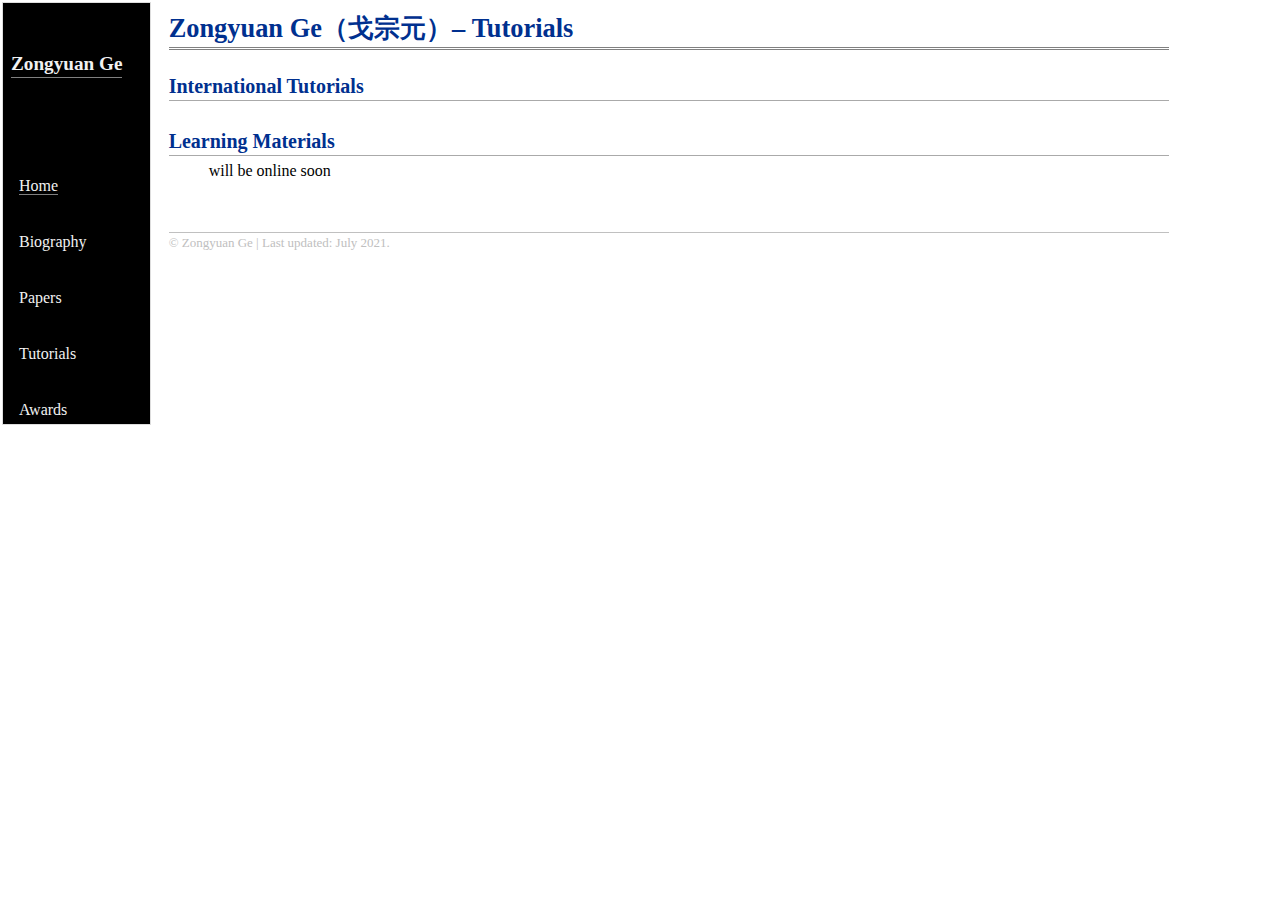
<file: tutorials.html>
<!DOCTYPE html PUBLIC "-//W3C//DTD XHTML 1.1//EN"
  "http://www.w3.org/TR/xhtml11/DTD/xhtml11.dtd">
<html xmlns="http://www.w3.org/1999/xhtml" xml:lang="en">
<head>
<meta name="generator" content="jemdoc, see http://jemdoc.jaboc.net/" />
<meta http-equiv="Content-Type" content="text/html;charset=utf-8" />
<link rel="stylesheet" href="jemdoc.css" type="text/css" />
<title>Zongyuan Ge（戈宗元）&ndash; Tutorials</title>
</head>
<body>
<table summary="Table for page layout." id="tlayout">
<tr valign="top">
<td id="layout-menu">
<div class="menu-category">Zongyuan Ge</div>
<div class="menu-item"><a href="index.html" class="current">Home</a></div>
<div class="menu-item"><a href="biography.html">Biography</a></div>
<div class="menu-item"><a href="papers.html">Papers</a></div>
<div class="menu-item"><a href="tutorials.html">Tutorials</a></div>
<div class="menu-item"><a href="awards.html">Awards</a></div>
<!-- <div class="menu-category">Research</div> -->
<!-- <div class="menu-item"><a href="books.html">Books</a></div>
 -->
 <!-- <div class="menu-item"><a href="papers.html">Papers</a></div> -->
<!-- <div class="menu-item"><a href="projects.html">Projects</a></div>
 -->
<!-- <div class="menu-item"><a href="tutorials.html">Tutorials</a></div> -->
<!-- <div class="menu-item"><a href="workshops.html">Workshops</a></div>
 -->
<!--  <div class="menu-item"><a href="talks.html">Invited&nbsp;talks</a></div>
 -->
<!-- <div class="menu-category">Awards &amp; Honors</div> -->
<!-- <div class="menu-item"><a href="awards.html">Grants and Awards</a></div> -->
<!-- <div class="menu-item"><a href="competitions.html">Competitions</a></div>
 -->
</td>
<td id="layout-content">
<div id="toptitle">
<h1>Zongyuan Ge（戈宗元）&ndash; Tutorials</h1>
</div>
<h2>International Tutorials</h2>
<ul>
</li>
</ul>

<h2>Learning Materials</h2>
<ul>
will be online soon
</li>
</ul>

<div id="footer">
<div id="footer-text">
&copy; Zongyuan Ge  | Last updated: July 2021</a>.
</div>
</div>
</td>
</tr>
</table>
</body>
</html>
</file>
<file: jemdoc.css>
/* Default css file for jemdoc. */

table#tlayout {
    border: none;
    border-collapse: separate;
    background: white;
}



body {
	background: white;
	font-family: Georgia, serif;
	padding-bottom: 8px;
	margin: 0;
	text-align: center;
	width: 1300px;
  margin-left: auto;
  margin-right: auto;
}

#layout-menu {
	background: #000;
	border: 1px solid #dddddd;
	padding-top: 0.5em;
	padding-left: 8px;
	padding-right: 8px;
	font-size: 1.0em;
	width: auto;
	white-space: nowrap;
    text-align: justify;
    vertical-align: top;
}

#layout-menu td {
	background: #fff;
    vertical-align: top;
}

#layout-content {
	padding-top: 0.0em;
	padding-left: 1.0em;
	padding-right: 1.0em;
    border: none;
    background: white;
    text-align: justify;
    vertical-align: top;
    width:1000px;
    margin: auto;
}

#bk-color{
	background: #f1f1f1;
	text-align: justify;
}
#layout-menu a {
	line-height: 1.5em;
	margin-left: 0.5em;
}

tt {
    background: #ffffdd;
}

pre, tt {
	font-size: 90%;
	font-family: monaco, monospace;
}

a, a > tt {
	color: #224b8d;
	text-decoration: none;
}

a:hover {
	border-bottom: 1px gray dotted;
}

#layout-menu a.current:link, #layout-menu a.current:visited {
	color: #f1f1f1;
	border-bottom: 1px gray solid;
}
#layout-menu a:link, #layout-menu a:visited, #layout-menu a:hover {
	color: #f1f1f1;
	text-decoration: none;
}
#layout-menu a:hover {
	text-decoration: none;
}
#gsc_a_t {
    width: 100%;
    table-layout: fixed;
}
div.menu-category {
	color: #f1f1f1;
	border-bottom: 1px solid gray;
	margin-top: 2.0em;
	margin-bottom: 5.0em;
	margin-right: 1.0em;
	/*margin-left: 1.0em;*/
	padding-top: 0.2em;
	padding-bottom: 0.1em;
	font-weight: bold;
	font-size: 1.2em
}

div.menu-item {
	margin-top: 2em;
	padding-left: 16px;
	text-indent: -16px;
}

div#content-background {
	background: #f1f1f1;
	padding-top: 2em;
}

div#toptitle {
	padding-bottom: 0.2em;
	margin-bottom: 1.5em;
	border-bottom: 3px double gray;
}

/* Reduce space if we begin the page with a title. */
div#toptitle + h2, div#toptitle + h3 {

	margin-top: -0.7em;
}

div#subtitle {
	margin-top: 0.0em;
	margin-bottom: 0.0em;
	padding-top: 0em;
	padding-bottom: 0.1em;
}

em {
	font-style: italic;
}

strong {
	font-weight: bold;
}


h1, h2, h3 {
	/*color: #830B65;*/
	margin-top: 0.7em;
	margin-bottom: 0.3em;
	padding-bottom: 0.2em;
	line-height: 1.0;
	padding-top: 0.5em;
	border-bottom: 1px solid #aaaaaa;
}

h1 {
	color: #00308F;
	font-size: 165%;
}

h2 {
	/*color: #830B65;*/
	color: #00308F;
	padding-top: 0.8em;
	font-size: 125%;
}

h2 + h3 {
    padding-top: 0.2em;
}

h3 {
	/*color: #830B65;*/
	color:#222222;
	font-size: 110%;
	border-bottom: none;
}

p {
	margin-top: 0.0em;
	margin-bottom: 0.8em;
	padding: 0;
	line-height: 1.3;
}

pre {
	padding: 0;
	margin: 0;
}

div#footer {
	font-size: small;
	border-top: 1px solid #c0c0c0;
	padding-top: 0.1em;
	margin-top: 4.0em;
	color: #c0c0c0;
}

div#footer a {
	color: #80a0b0;
}

div#footer-text {
	float: left;
	padding-bottom: 8px;
}

ul, ol, dl {
	margin-top: 0.2em;
	padding-top: 0;
	margin-bottom: 0.8em;
}

dt {
	margin-top: 0.5em;
	margin-bottom: 0;
}

dl {
	margin-left: 20px;
}

dd {
	color: #222222;
}

dd > *:first-child {
	margin-top: 0;
}

ul {
	list-style-position: outside;
	list-style-type: square;
}

p + ul, p + ol {
	margin-top: -0.5em;
}

li ul, li ol {
	margin-top: -0.3em;
}

ol {
	list-style-position: outside;
	list-style-type: decimal;
}

li p, dd p {
	margin-bottom: 0.3em;
}


ol ol {
	list-style-type: lower-alpha;
}

ol ol ol {
	list-style-type: lower-roman;
}

p + div.codeblock {
	margin-top: -0.6em;
}

div.codeblock, div.infoblock {
	margin-right: 0%;
	margin-top: 1.2em;
	margin-bottom: 1.3em;
}

div.blocktitle {
	font-weight: bold;
	color: #cd7b62;
	margin-top: 1.2em;
	margin-bottom: 0.1em;
}

div.blockcontent {
	border: 1px solid silver;
	padding: 0.3em 0.5em;
}

div.infoblock > div.blockcontent {
	background: #ffffee;
}

div.blockcontent p + ul, div.blockcontent p + ol {
	margin-top: 0.4em;
}

div.infoblock p {
	margin-bottom: 0em;
}

div.infoblock li p, div.infoblock dd p {
	margin-bottom: 0.5em;
}

div.infoblock p + p {
	margin-top: 0.8em;
}

div.codeblock > div.blockcontent {
	background: #f6f6f6;
}

span.pycommand {
	color: #000070;
}

span.statement {
	color: #008800;
}
span.builtin {
	color: #000088;
}
span.special {
	color: #990000;
}
span.operator {
	color: #880000;
}
span.error {
	color: #aa0000;
}
span.comment, span.comment > *, span.string, span.string > * {
	color: #606060;
}

@media print {
	#layout-menu { display: none; }
}

#fwtitle {
	margin: 2px;
}

#fwtitle #toptitle {
	padding-left: 0.5em;
	margin-bottom: 0.5em;
}

#layout-content h1:first-child, #layout-content h2:first-child, #layout-content h3:first-child {
	margin-top: -0.7em;
}

div#toptitle h1, #layout-content div#toptitle h1 {
	margin-bottom: 0.0em;
	padding-bottom: 0.1em;
	padding-top: 0;
	margin-top: 0.5em;
	border-bottom: none;
}

img.eq {
	padding: 0;
	padding-left: 0.1em;
	padding-right: 0.1em;
	margin: 0;
}

img.eqwl {
	padding-left: 2em;
	padding-top: 0.6em;
	padding-bottom: 0.2em;
	margin: 0;
}

table {
    border: 2px solid black;
    border-collapse: collapse;
}

td {
    padding: 2px;
    padding-left: 0.5em;
    padding-right: 0.5em;
    text-align: center;
    border: 1px solid gray;
}

table + table {
    margin-top: 1em;
}

tr.heading {
    font-weight: bold;
    border-bottom: 2px solid black;
}

img {
    border: none;
}
.mycss{
	border-radius: 100%;
}
table.imgtable, table.imgtable td {
    border: none;
    text-align: center;
}

ul
{
    list-style-type: decimal;
    /*padding: 0px;*/
    /*margin: 0px;*/
}
ul li
{
    /*background-image: url(sqpurple.gif);*/
    background-repeat: no-repeat;
    margin-bottom: 5px;
    /*background-position: 0px 5px; */
    /*padding-left: 14px; */
}
</file>
